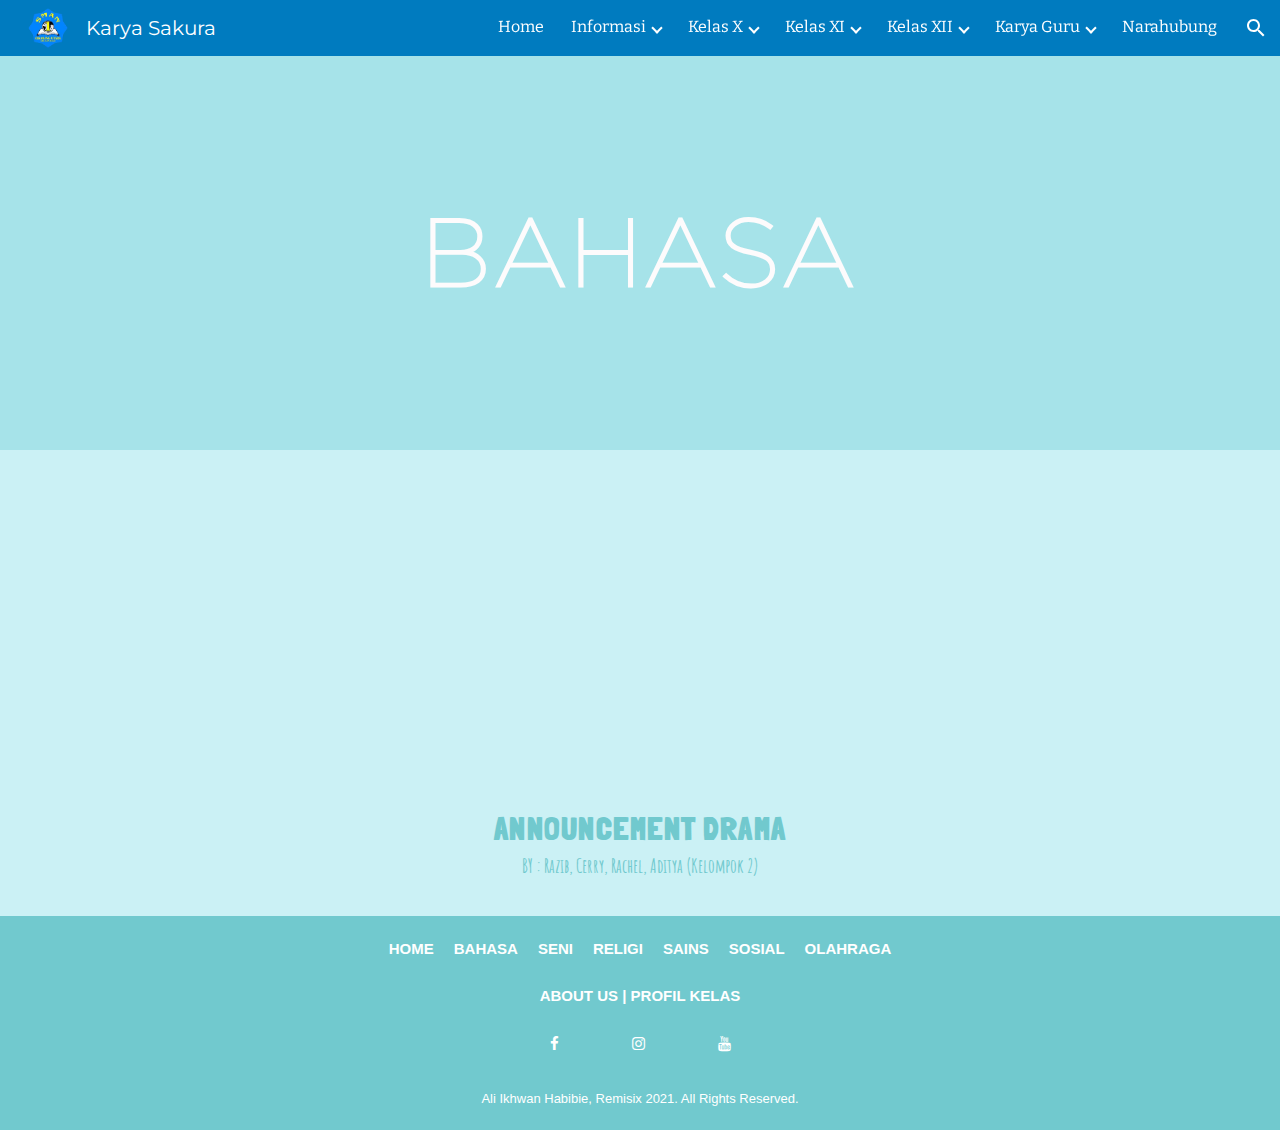
<file: page/bahasa.html>
<html>

<body>

    <head>
        <link rel="stylesheet" href="bahasastyle.css">
    </head>

    <header>
        <div class="navbar">
            <a class="karyasakura"><img src="Bahan/smansa.png" alt="smansa"><span>Karya Sakura</span></a>
            <ul class="ulnav">
                <li><a href="#">Home</a></li>
                <li class="dropdown">
                    <a href="#" class="dropbtn">Informasi<span class="arrowbtn"><i class="arrow-down"></span></i></a>
                    <div class="dropdown-content">
                        <a href="#">Rekap Data Karya</a>
                    </div>
                </li>
                <li class="dropdown">
                    <a href="#" class="dropbtn">Kelas X<span class="arrowbtn"><i class="arrow-down"></span></i></a>
                    <div class="dropdown-content">
                        <a href="#">X IPA 1</a>
                        <a href="#">X IPA 2</a>
                        <a href="#">X IPA 3</a>
                        <a href="#">X IPA 4</a>
                        <a href="#">X IPA 5</a>
                        <a href="../index.html">X IPA 6</a>
                        <a href="#">X IPS 1</a>
                        <a href="#">X IPS 2</a>
                        <a href="#">X IPS 3</a>
                        <a href="#">X IPS 4</a>
                        <a href="#">X IPS 5</a>
                        <a href="#">X IPS 6</a>
                    </div>
                </li>
                <li class="dropdown">
                    <a href="#" class="dropbtn">Kelas XI<span class="arrowbtn"><i class="arrow-down"></span></i></a>
                    <div class="dropdown-content">
                        <a href="#">XI IPA 1</a>
                        <a href="#">XI IPA 2</a>
                        <a href="#">XI IPA 3</a>
                        <a href="#">XI IPA 4</a>
                        <a href="#">XI IPA 5</a>
                        <a href="#">XI IPA 6</a>
                        <a href="#">XI IPS 1</a>
                        <a href="#">XI IPS 2</a>
                        <a href="#">XI IPS 3</a>
                        <a href="#">XI IPS 4</a>
                        <a href="#">XI IPS 5</a>
                        <a href="#">XI IPS 6</a>
                        <a href="#">XI IPS 7</a>
                    </div>
                </li>
                <li class="dropdown">
                    <a href="#" class="dropbtn">Kelas XII<span class="arrowbtn"><i class="arrow-down"></span></i></a>
                    <div class="dropdown-content">
                        <a href="#">XII IPA 1</a>
                        <a href="#">XII IPA 2</a>
                        <a href="#">XII IPA 3</a>
                        <a href="#">XII IPA 4</a>
                        <a href="#">XII IPA 5</a>
                        <a href="#">XII IPA 6</a>
                        <a href="#">XII IPA 7</a>
                        <a href="#">XII IPS 1</a>
                        <a href="#">XII IPS 2</a>
                        <a href="#">XII IPS 3</a>
                        <a href="#">XII IPS 4</a>
                        <a href="#">XII IPS 5</a>
                        <a href="#">XII IPS 6</a>
                    </div>
                </li>
                <li class="dropdown">
                    <a href="#" class="dropbtn">Karya Guru<span class="arrowbtn"><i class="arrow-down"></span></i></a>
                    <div class="dropdown-content">
                        <a href="#">Andriansyah</a>
                        <a href="#">Royhanun Athiyyah</a>
                        <a href="#">Fikri Haekal</a>
                        <a href="#">Budiman Tejaksumana</a>
                        <a href="#">Farid Pamungkas</a>
                        <a href="#">Soipah</a>
                        <a href="#">Acep Suryadi</a>
                        <a href="#">Haris Akbar</a>
                        <a href="#">Tri Suraningsih</a>
                        <a href="#">Dusria Afrindah</a>
                        <a href="#">Purna Dewi</a>
                        <a href="#">Agus Subhan</a>
                        <a href="#">Richi Arisman</a>
                        <a href="#">Esti Puspitasari</a>
                        <a href="#">Ganjar Sutendi</a>
                        <a href="#">Zulkarnain</a>
                    </div>
                </li>
                <li><a href="#">Narahubung</a></li>
                <li><a href="#"><span class="serbut"><svg class="search" viewBox="0 0 24 24" focusable="false">
                                <path
                                    d="M15.5 14h-.79l-.28-.27C15.41 12.59 16 11.11 16 9.5 16 5.91 13.09 3 9.5 3S3 5.91 3 9.5 5.91 16 9.5 16c1.61 0 3.09-.59 4.23-1.57l.27.28v.79l5 4.99L20.49 19l-4.99-5zm-6 0C7.01 14 5 11.99 5 9.5S7.01 5 9.5 5 14 7.01 14 9.5 11.99 14 9.5 14z">
                                </path>
                                <path d="M0 0h24v24H0z" fill="none"></path>
                            </svg></span></a></li>
            </ul>
        </div>
    </header>

    <!--Header-->
    <section>
        <div class="header">
            <h1>BAHASA</h1>
        </div>
    </section>
    <!--Section 1-->
    <section>
        <div class="s1">
            <div id="sb">
                <div class="karyaseni">
                    <iframe width="562" height="317" style="border: none;"
                        src="https://www.youtube.com/embed/XZmWDwhsUmo">
                    </iframe>
                    <div id="judul">
                        <h4>ANNOUNCEMENT DRAMA</h4>
                        <p><strong>BY : Razib, Cerry, Rachel, Aditya (Kelompok 2)</strong></p>
                    </div>
                </div>
            </div>
        </div>
    </section>
    <footer class="footer">
        <div class="footeratas">
            <a href="../index.html"><strong>HOME</strong></a>
            <a href="bahasa.html"><strong>BAHASA</strong></a>
            <a href="seni.html"><strong>SENI</strong></a>
            <a href="religi.html"><strong>RELIGI</strong></a>
            <a href="sains.html"><strong>SAINS</strong></a>
            <a href="sosial.html"><strong>SOSIAL</strong></a>
            <a href="olahraga.html"><strong>OLAHRAGA</strong></a>
        </div>
        <div class="footerbawah">
            <a href="profil.html"><strong>ABOUT US | PROFIL KELAS</strong></a>
        </div>
        <div class="footer-social-icons">
            <ul class="social-icons">
                <li><a href="https://www.facebook.com/" class="social-icon"> <i class="fa fa-facebook"></i></a></li>
                <li><a href="https://www.instagram.com/smansacikut/" class="social-icon"> <i
                            class="fa fa-instagram"></i></a></li>
                <li><a href="https://www.youtube.com/channel/UCg1UJFP6G11_kD9nsVfAFyg" class="social-icon"> <i
                            class="fa fa-youtube"></i></a></li>
            </ul>
        </div>
        <div class="credit">
            <p>Ali Ikhwan Habibie, Remisix 2021. All Rights Reserved.</p>
        </div>
    </footer>
</body>

</html>
</file>
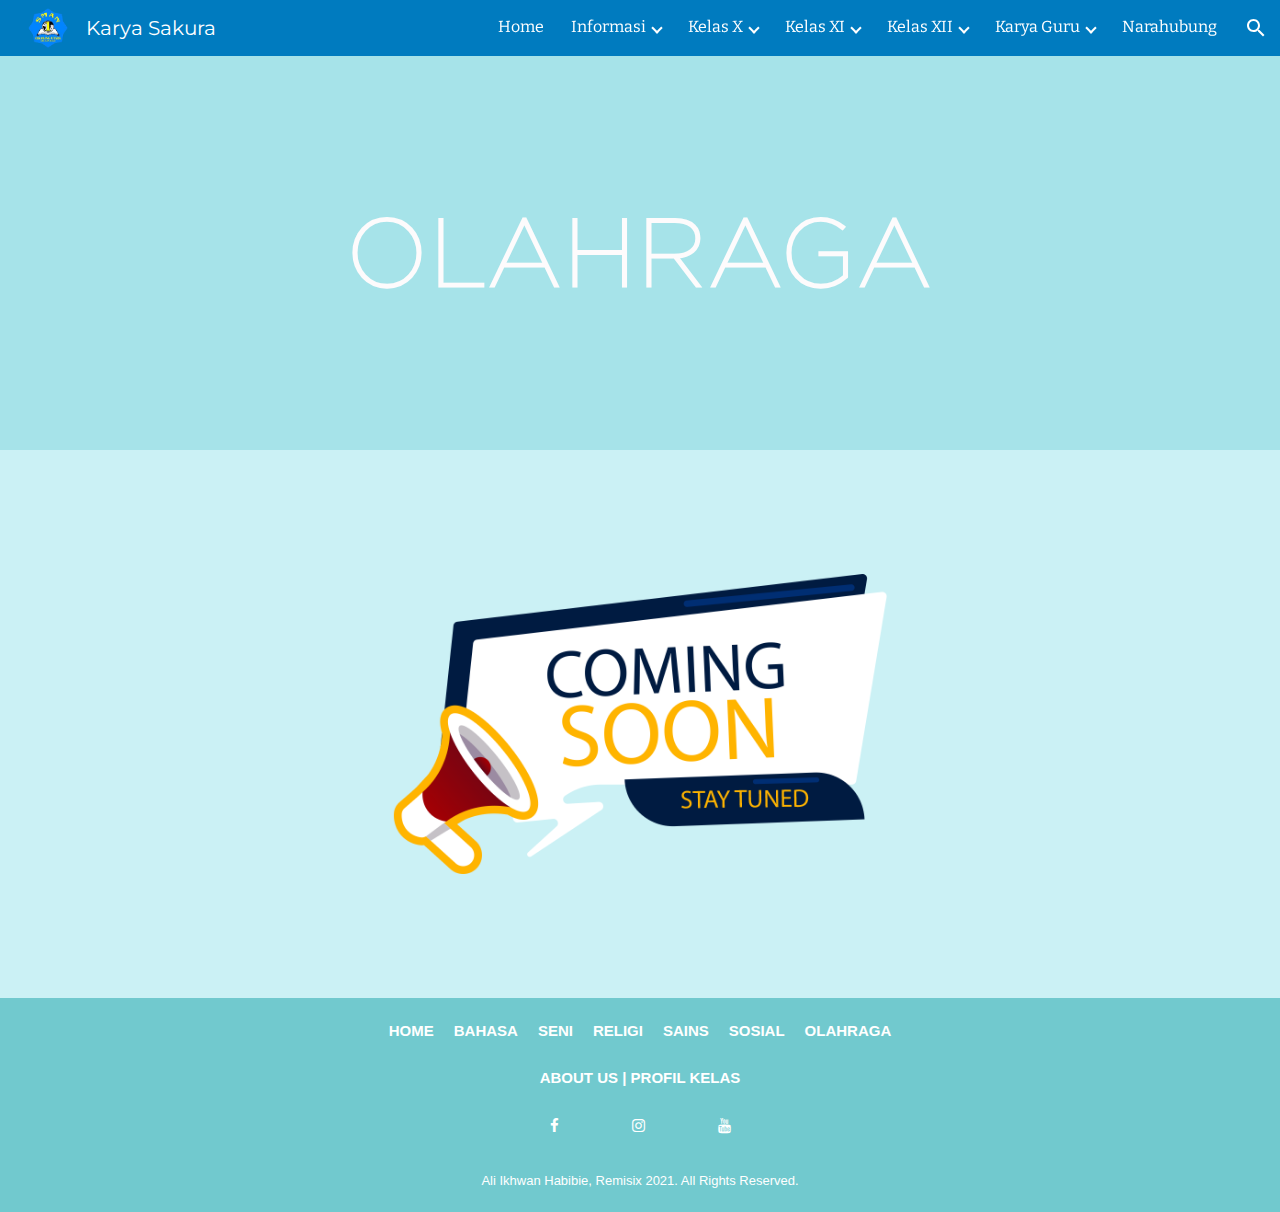
<file: page/olahraga.html>
<html>

<body>

    <head>
        <link rel="stylesheet" href="olahragastyle.css">
    </head>

    <header>
        <div class="navbar">
            <a class="karyasakura"><img src="Bahan/smansa.png" alt="smansa"><span>Karya Sakura</span></a>
            <ul class="ulnav">
                <li><a href="#">Home</a></li>
                <li class="dropdown">
                    <a href="#" class="dropbtn">Informasi<span class="arrowbtn"><i class="arrow-down"></span></i></a>
                    <div class="dropdown-content">
                        <a href="#">Rekap Data Karya</a>
                    </div>
                </li>
                <li class="dropdown">
                    <a href="#" class="dropbtn">Kelas X<span class="arrowbtn"><i class="arrow-down"></span></i></a>
                    <div class="dropdown-content">
                        <a href="#">X IPA 1</a>
                        <a href="#">X IPA 2</a>
                        <a href="#">X IPA 3</a>
                        <a href="#">X IPA 4</a>
                        <a href="#">X IPA 5</a>
                        <a href="../index.html">X IPA 6</a>
                        <a href="#">X IPS 1</a>
                        <a href="#">X IPS 2</a>
                        <a href="#">X IPS 3</a>
                        <a href="#">X IPS 4</a>
                        <a href="#">X IPS 5</a>
                        <a href="#">X IPS 6</a>
                    </div>
                </li>
                <li class="dropdown">
                    <a href="#" class="dropbtn">Kelas XI<span class="arrowbtn"><i class="arrow-down"></span></i></a>
                    <div class="dropdown-content">
                        <a href="#">XI IPA 1</a>
                        <a href="#">XI IPA 2</a>
                        <a href="#">XI IPA 3</a>
                        <a href="#">XI IPA 4</a>
                        <a href="#">XI IPA 5</a>
                        <a href="#">XI IPA 6</a>
                        <a href="#">XI IPS 1</a>
                        <a href="#">XI IPS 2</a>
                        <a href="#">XI IPS 3</a>
                        <a href="#">XI IPS 4</a>
                        <a href="#">XI IPS 5</a>
                        <a href="#">XI IPS 6</a>
                        <a href="#">XI IPS 7</a>
                    </div>
                </li>
                <li class="dropdown">
                    <a href="#" class="dropbtn">Kelas XII<span class="arrowbtn"><i class="arrow-down"></span></i></a>
                    <div class="dropdown-content">
                        <a href="#">XII IPA 1</a>
                        <a href="#">XII IPA 2</a>
                        <a href="#">XII IPA 3</a>
                        <a href="#">XII IPA 4</a>
                        <a href="#">XII IPA 5</a>
                        <a href="#">XII IPA 6</a>
                        <a href="#">XII IPA 7</a>
                        <a href="#">XII IPS 1</a>
                        <a href="#">XII IPS 2</a>
                        <a href="#">XII IPS 3</a>
                        <a href="#">XII IPS 4</a>
                        <a href="#">XII IPS 5</a>
                        <a href="#">XII IPS 6</a>
                    </div>
                </li>
                <li class="dropdown">
                    <a href="#" class="dropbtn">Karya Guru<span class="arrowbtn"><i class="arrow-down"></span></i></a>
                    <div class="dropdown-content">
                        <a href="#">Andriansyah</a>
                        <a href="#">Royhanun Athiyyah</a>
                        <a href="#">Fikri Haekal</a>
                        <a href="#">Budiman Tejaksumana</a>
                        <a href="#">Farid Pamungkas</a>
                        <a href="#">Soipah</a>
                        <a href="#">Acep Suryadi</a>
                        <a href="#">Haris Akbar</a>
                        <a href="#">Tri Suraningsih</a>
                        <a href="#">Dusria Afrindah</a>
                        <a href="#">Purna Dewi</a>
                        <a href="#">Agus Subhan</a>
                        <a href="#">Richi Arisman</a>
                        <a href="#">Esti Puspitasari</a>
                        <a href="#">Ganjar Sutendi</a>
                        <a href="#">Zulkarnain</a>
                    </div>
                </li>
                <li><a href="#">Narahubung</a></li>
                <li><a href="#"><span class="serbut"><svg class="search" viewBox="0 0 24 24" focusable="false">
                                <path
                                    d="M15.5 14h-.79l-.28-.27C15.41 12.59 16 11.11 16 9.5 16 5.91 13.09 3 9.5 3S3 5.91 3 9.5 5.91 16 9.5 16c1.61 0 3.09-.59 4.23-1.57l.27.28v.79l5 4.99L20.49 19l-4.99-5zm-6 0C7.01 14 5 11.99 5 9.5S7.01 5 9.5 5 14 7.01 14 9.5 11.99 14 9.5 14z">
                                </path>
                                <path d="M0 0h24v24H0z" fill="none"></path>
                            </svg></span></a></li>
            </ul>
        </div>
    </header>

    <!--Header-->
    <section>
        <div class="header">
            <h1>OLAHRAGA</h1>
        </div>
    </section>
    <!--Section 1-->
    <section>
        <div class="s1">
            <div class="comingsoon">
                <img class="comingsoon" src="Bahan/comingsoon.png">
            </div>
        </div>
    </section>
    <footer class="footer">
        <div class="footeratas">
            <a href="../index.html"><strong>HOME</strong></a>
            <a href="bahasa.html"><strong>BAHASA</strong></a>
            <a href="seni.html"><strong>SENI</strong></a>
            <a href="religi.html"><strong>RELIGI</strong></a>
            <a href="sains.html"><strong>SAINS</strong></a>
            <a href="sosial.html"><strong>SOSIAL</strong></a>
            <a href="olahraga.html"><strong>OLAHRAGA</strong></a>
        </div>
        <div class="footerbawah">
            <a href="profil.html"><strong>ABOUT US | PROFIL KELAS</strong></a>
        </div>
        <div class="footer-social-icons">
            <ul class="social-icons">
                <li><a href="https://www.facebook.com/" class="social-icon"> <i class="fa fa-facebook"></i></a></li>
                <li><a href="https://www.instagram.com/smansacikut/" class="social-icon"> <i
                            class="fa fa-instagram"></i></a></li>
                <li><a href="https://www.youtube.com/channel/UCg1UJFP6G11_kD9nsVfAFyg" class="social-icon"> <i
                            class="fa fa-youtube"></i></a></li>
            </ul>
        </div>
        <div class="credit">
            <p>Ali Ikhwan Habibie, Remisix 2021. All Rights Reserved.</p>
        </div>
    </footer>
</body>

</html>
</file>
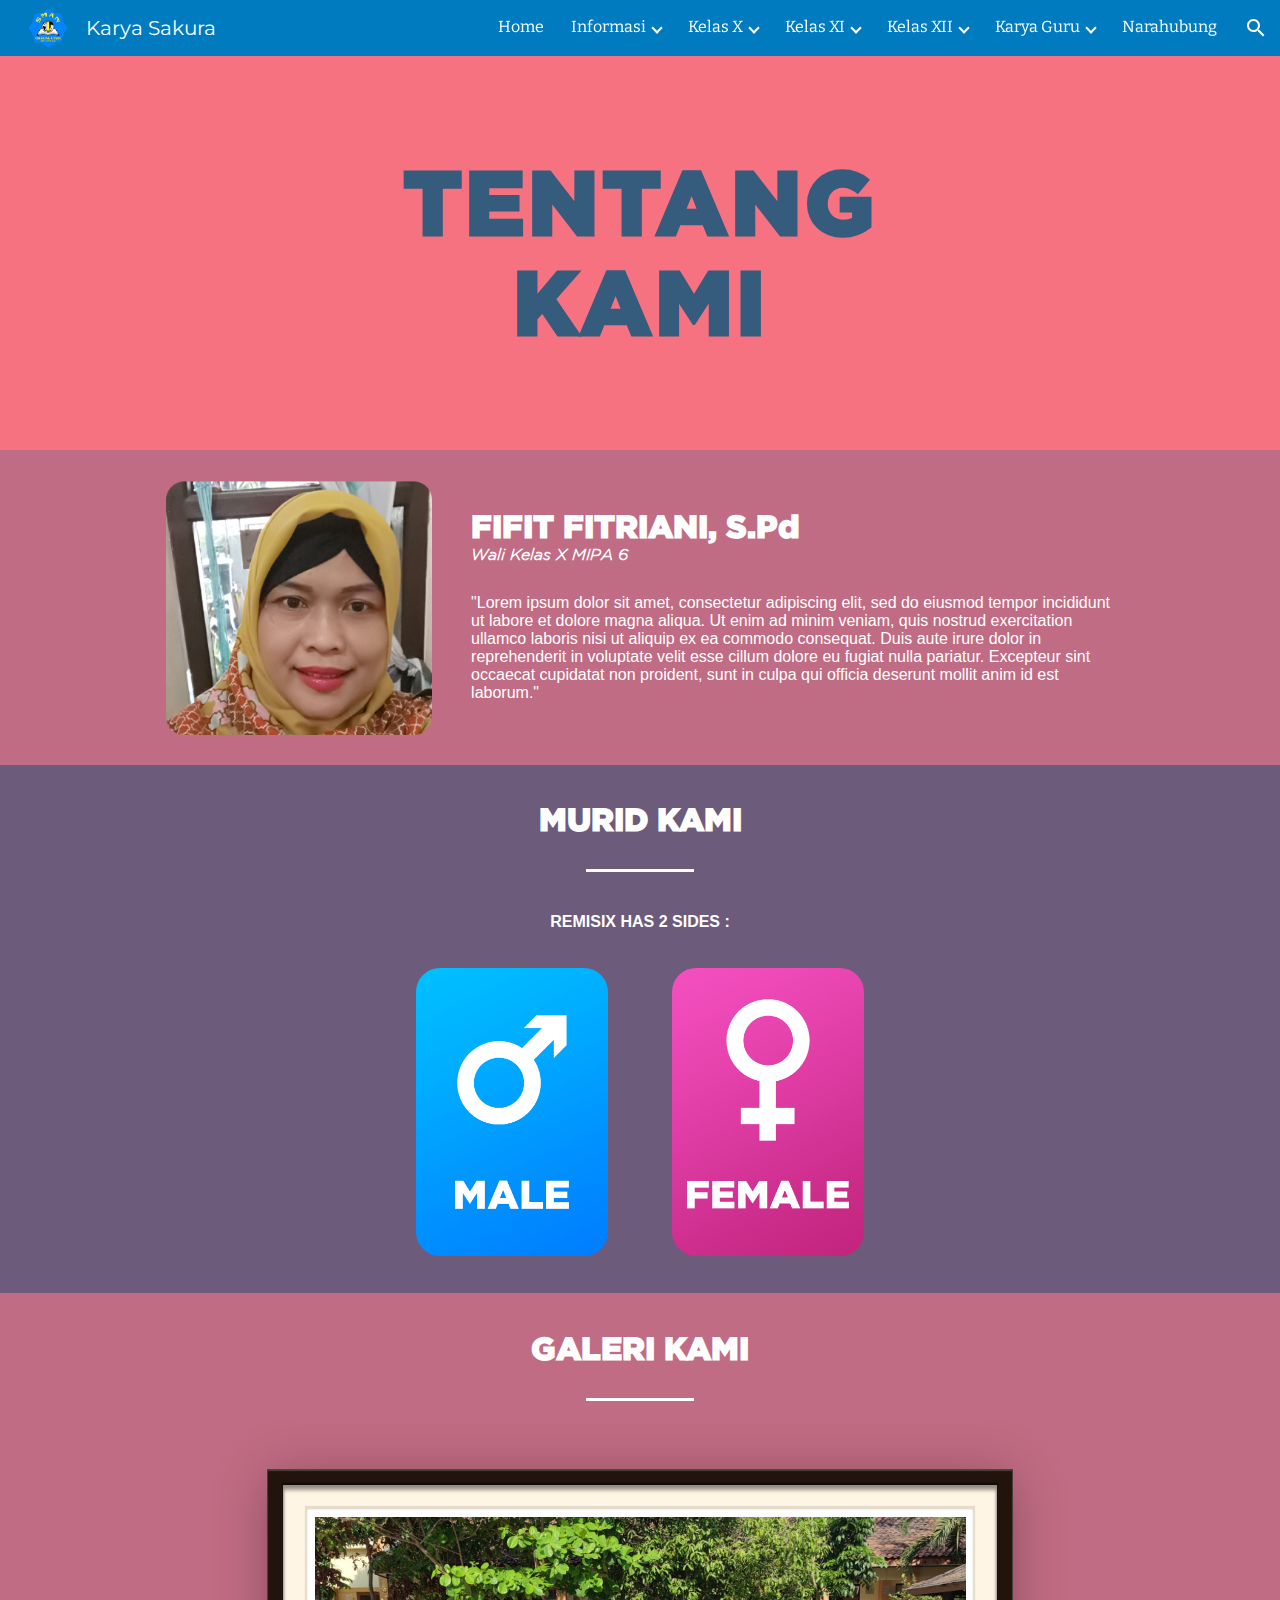
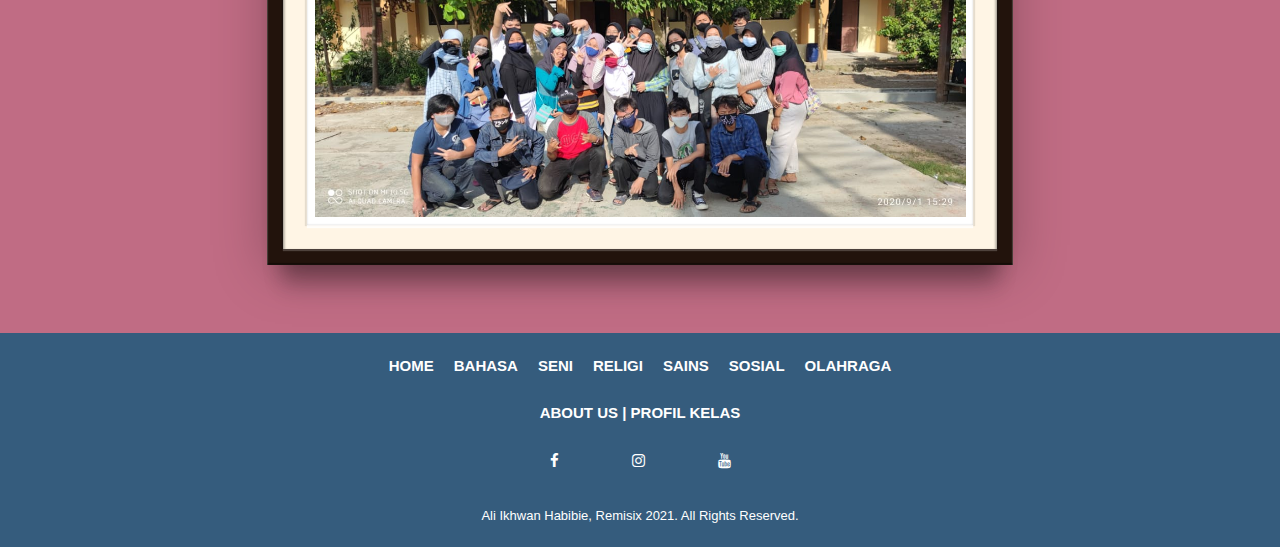
<file: page/profil.html>
<html>

<body>

    <head>
        <link rel="stylesheet" href="profilstyle.css">
    </head>

    <!-- Navigation Bar --->
    <header>
        <div class="navbar">
            <a class="karyasakura"><img src="Bahan/smansa.png" alt="smansa"><span>Karya Sakura</span></a>
            <ul class="ulnav">
                <li><a href="#">Home</a></li>
                <li class="dropdown">
                    <a href="#" class="dropbtn">Informasi<span class="arrowbtn"><i class="arrow-down"></span></i></a>
                    <div class="dropdown-content">
                        <a href="#">Rekap Data Karya</a>
                    </div>
                </li>
                <li class="dropdown">
                    <a href="#" class="dropbtn">Kelas X<span class="arrowbtn"><i class="arrow-down"></span></i></a>
                    <div class="dropdown-content">
                        <a href="#">X IPA 1</a>
                        <a href="#">X IPA 2</a>
                        <a href="#">X IPA 3</a>
                        <a href="#">X IPA 4</a>
                        <a href="#">X IPA 5</a>
                        <a href="../index.html">X IPA 6</a>
                        <a href="#">X IPS 1</a>
                        <a href="#">X IPS 2</a>
                        <a href="#">X IPS 3</a>
                        <a href="#">X IPS 4</a>
                        <a href="#">X IPS 5</a>
                        <a href="#">X IPS 6</a>
                    </div>
                </li>
                <li class="dropdown">
                    <a href="#" class="dropbtn">Kelas XI<span class="arrowbtn"><i class="arrow-down"></span></i></a>
                    <div class="dropdown-content">
                        <a href="#">XI IPA 1</a>
                        <a href="#">XI IPA 2</a>
                        <a href="#">XI IPA 3</a>
                        <a href="#">XI IPA 4</a>
                        <a href="#">XI IPA 5</a>
                        <a href="#">XI IPA 6</a>
                        <a href="#">XI IPS 1</a>
                        <a href="#">XI IPS 2</a>
                        <a href="#">XI IPS 3</a>
                        <a href="#">XI IPS 4</a>
                        <a href="#">XI IPS 5</a>
                        <a href="#">XI IPS 6</a>
                        <a href="#">XI IPS 7</a>
                    </div>
                </li>
                <li class="dropdown">
                    <a href="#" class="dropbtn">Kelas XII<span class="arrowbtn"><i class="arrow-down"></span></i></a>
                    <div class="dropdown-content">
                        <a href="#">XII IPA 1</a>
                        <a href="#">XII IPA 2</a>
                        <a href="#">XII IPA 3</a>
                        <a href="#">XII IPA 4</a>
                        <a href="#">XII IPA 5</a>
                        <a href="#">XII IPA 6</a>
                        <a href="#">XII IPA 7</a>
                        <a href="#">XII IPS 1</a>
                        <a href="#">XII IPS 2</a>
                        <a href="#">XII IPS 3</a>
                        <a href="#">XII IPS 4</a>
                        <a href="#">XII IPS 5</a>
                        <a href="#">XII IPS 6</a>
                    </div>
                </li>
                <li class="dropdown">
                    <a href="#" class="dropbtn">Karya Guru<span class="arrowbtn"><i class="arrow-down"></span></i></a>
                    <div class="dropdown-content">
                        <a href="#">Andriansyah</a>
                        <a href="#">Royhanun Athiyyah</a>
                        <a href="#">Fikri Haekal</a>
                        <a href="#">Budiman Tejaksumana</a>
                        <a href="#">Farid Pamungkas</a>
                        <a href="#">Soipah</a>
                        <a href="#">Acep Suryadi</a>
                        <a href="#">Haris Akbar</a>
                        <a href="#">Tri Suraningsih</a>
                        <a href="#">Dusria Afrindah</a>
                        <a href="#">Purna Dewi</a>
                        <a href="#">Agus Subhan</a>
                        <a href="#">Richi Arisman</a>
                        <a href="#">Esti Puspitasari</a>
                        <a href="#">Ganjar Sutendi</a>
                        <a href="#">Zulkarnain</a>
                    </div>
                </li>
                <li><a href="#">Narahubung</a></li>
                <li><a href="#"><span class="serbut"><svg class="search" viewBox="0 0 24 24" focusable="false">
                                <path
                                    d="M15.5 14h-.79l-.28-.27C15.41 12.59 16 11.11 16 9.5 16 5.91 13.09 3 9.5 3S3 5.91 3 9.5 5.91 16 9.5 16c1.61 0 3.09-.59 4.23-1.57l.27.28v.79l5 4.99L20.49 19l-4.99-5zm-6 0C7.01 14 5 11.99 5 9.5S7.01 5 9.5 5 14 7.01 14 9.5 11.99 14 9.5 14z">
                                </path>
                                <path d="M0 0h24v24H0z" fill="none"></path>
                            </svg></span></a></li>
            </ul>
        </div>
    </header>

    <!--Header-->
    <section>
        <div class="header">
            <h1>TENTANG<br>KAMI</h1>
        </div>
    </section>
    <!--Section 1-->
    <section>
        <div class="s1">
            <img class="bufifit" src="Bahan/bufifit.png" alt="bufifit">
            <div class="s1isi">
                <div class="s1head">
                    <h4>FIFIT FITRIANI, S.Pd</h4>
                    <h5>Wali Kelas X MIPA 6</h5>
                </div>
                <p>"Lorem ipsum dolor sit amet, consectetur adipiscing elit, sed do eiusmod tempor incididunt ut labore
                    et
                    dolore magna aliqua. Ut enim ad minim veniam, quis nostrud exercitation ullamco laboris nisi ut
                    aliquip
                    ex ea commodo consequat. Duis aute irure dolor in reprehenderit in voluptate velit esse cillum
                    dolore eu
                    fugiat nulla pariatur. Excepteur sint occaecat cupidatat non proident, sunt in culpa qui officia
                    deserunt mollit anim id est laborum."</p>
            </div>
    </section>
    <section class="s2">
        <h4>MURID KAMI<br><span
                style="text-decoration: underline; text-decoration-color: #ffffff; color: #6C5B7B;">............</span>
        </h4>
        <p><strong>REMISIX HAS 2 SIDES :</strong></p>
        <div class="cardpos">
            <div class="hero-section">
                <div class="card-grid">
                    <a class="card" onclick="myFunction()" href="javascript:void(0);">
                        <div class="card__background" style="background-image: url(Bahan/male.png)">
                        </div>
                    </a>
                    <a class="card" onclick="myFunction()" href="javascript:void(0);">
                        <div class="card__background" style="background-image: url(Bahan/female.png)">
                        </div>
                    </a>
                </div>
            </div>
        </div>
        <script>
            function myFunction() {
                alert("COMING SOON! Stay Tuned!");
            }
        </script>
        </div>
    </section>
    <section class="s3">
        <h4>GALERI KAMI<br><span
                style="text-decoration: underline; text-decoration-color: white; color: #C06C84;">............</span>
        </h4>
        <div class="slidepos">
            <div class="slider" id="main-slider">
                <!-- outermost container element -->
                <div class="slider-wrapper">
                    <!-- innermost wrapper element -->
                    <img src="Bahan/1.jpg" alt="First" class="slide"><!-- slides -->
                    <img src="Bahan/2.jpg" alt="Second" class="slide">
                    <img src="Bahan/3.jpg" alt="Third" class="slide">
                    <img src="Bahan/4.jpg" alt="Third" class="slide">
                    <img src="Bahan/5.jpg" alt="Third" class="slide">
                    <script>
                        (function () {

                            function Slideshow(element) {
                                this.el = document.querySelector(element);
                                this.init();
                            }

                            Slideshow.prototype = {
                                init: function () {
                                    this.wrapper = this.el.querySelector(".slider-wrapper");
                                    this.slides = this.el.querySelectorAll(".slide");
                                    this.previous = this.el.querySelector(".slider-previous");
                                    this.next = this.el.querySelector(".slider-next");
                                    this.index = 0;
                                    this.total = this.slides.length;
                                    this.timer = null;

                                    this.action();
                                    this.stopStart();
                                },
                                _slideTo: function (slide) {
                                    var currentSlide = this.slides[slide];
                                    currentSlide.style.opacity = 1;

                                    for (var i = 0; i < this.slides.length; i++) {
                                        var slide = this.slides[i];
                                        if (slide !== currentSlide) {
                                            slide.style.opacity = 0;
                                        }
                                    }
                                },
                                action: function () {
                                    var self = this;
                                    self.timer = setInterval(function () {
                                        self.index++;
                                        if (self.index == self.slides.length) {
                                            self.index = 0;
                                        }
                                        self._slideTo(self.index);

                                    }, 3000);
                                },
                                stopStart: function () {
                                    var self = this;
                                    self.el.addEventListener("mouseover", function () {
                                        clearInterval(self.timer);
                                        self.timer = null;

                                    }, false);
                                    self.el.addEventListener("mouseout", function () {
                                        self.action();

                                    }, false);
                                }


                            };

                            document.addEventListener("DOMContentLoaded", function () {

                                var slider = new Slideshow("#main-slider");

                            });


                        })();
                    </script>
                </div>
            </div>
        </div>
    </section>
    <footer class="footer">
        <div class="footeratas">
            <a href="../index.html"><strong>HOME</strong></a>
            <a href="bahasa.html"><strong>BAHASA</strong></a>
            <a href="seni.html"><strong>SENI</strong></a>
            <a href="religi.html"><strong>RELIGI</strong></a>
            <a href="sains.html"><strong>SAINS</strong></a>
            <a href="sosial.html"><strong>SOSIAL</strong></a>
            <a href="olahraga.html"><strong>OLAHRAGA</strong></a>
        </div>
        <div class="footerbawah">
            <a href="profil.html"><strong>ABOUT US | PROFIL KELAS</strong></a>
        </div>
        <div class="footer-social-icons">
            <ul class="social-icons">
                <li><a href="https://www.facebook.com/" class="social-icon"> <i class="fa fa-facebook"></i></a></li>
                <li><a href="https://www.instagram.com/smansacikut/" class="social-icon"> <i
                            class="fa fa-instagram"></i></a></li>
                <li><a href="https://www.youtube.com/channel/UCg1UJFP6G11_kD9nsVfAFyg" class="social-icon"> <i
                            class="fa fa-youtube"></i></a></li>
            </ul>
        </div>
        <div class="credit">
            <p>Ali Ikhwan Habibie, Remisix 2021. All Rights Reserved.</p>
        </div>
    </footer>
</body>

</html>
</file>
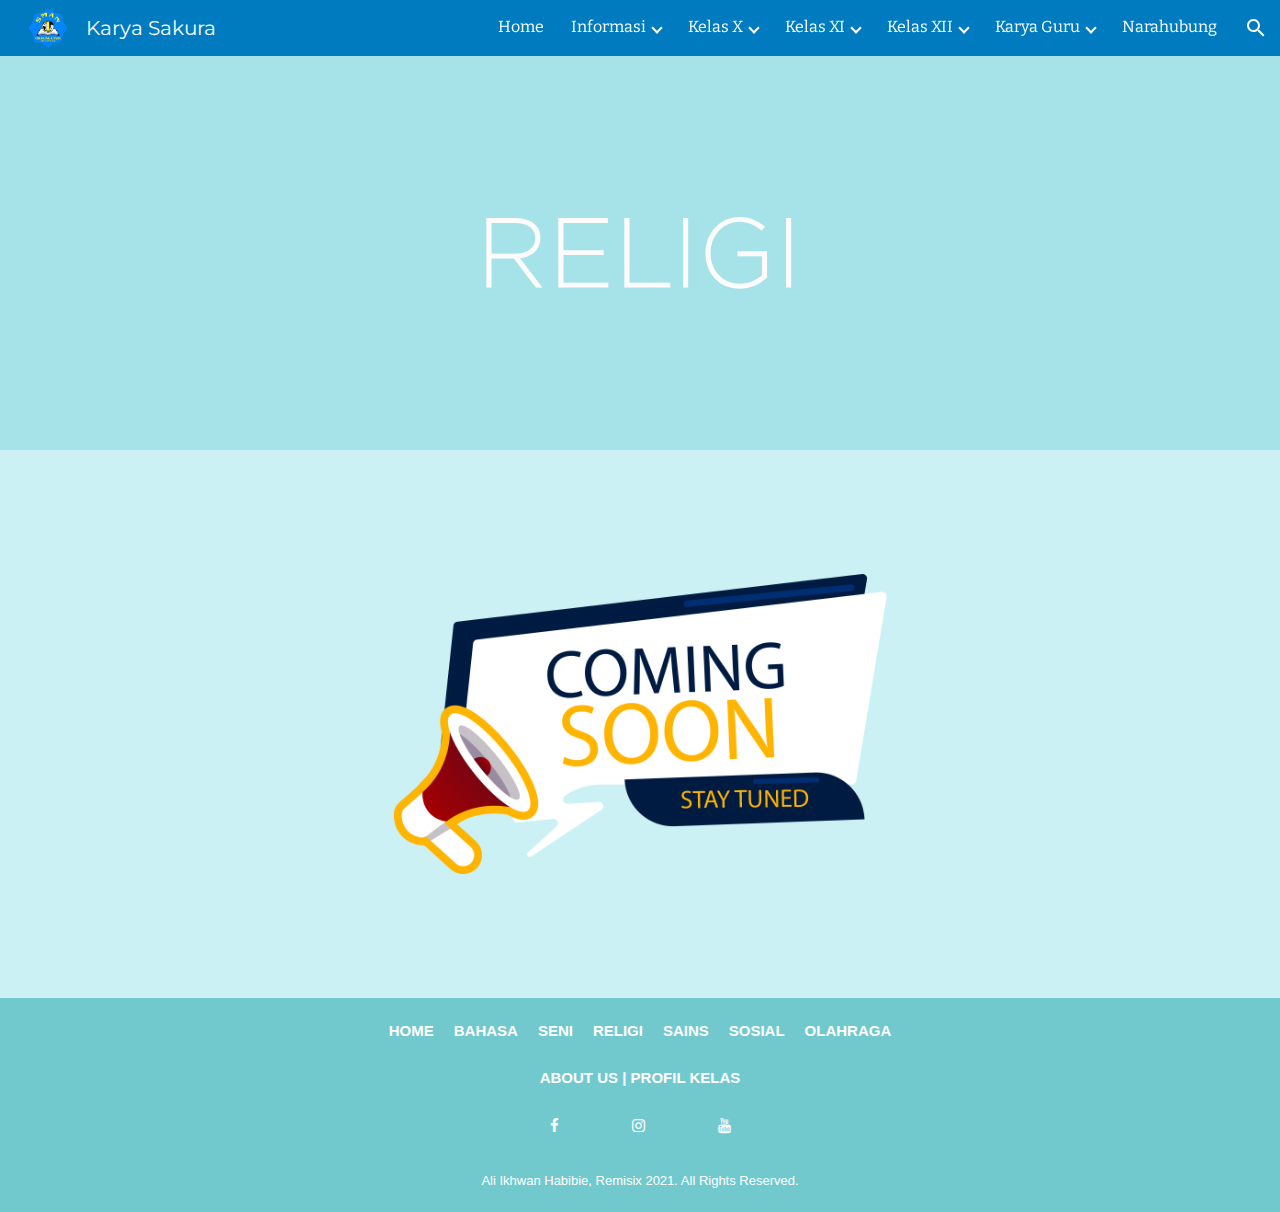
<file: page/religi.html>
<html>

<body>

    <head>
        <link rel="stylesheet" href="religistyle.css">
    </head>

    <header>
        <div class="navbar">
            <a class="karyasakura"><img src="Bahan/smansa.png" alt="smansa"><span>Karya Sakura</span></a>
            <ul class="ulnav">
                <li><a href="#">Home</a></li>
                <li class="dropdown">
                    <a href="#" class="dropbtn">Informasi<span class="arrowbtn"><i class="arrow-down"></span></i></a>
                    <div class="dropdown-content">
                        <a href="#">Rekap Data Karya</a>
                    </div>
                </li>
                <li class="dropdown">
                    <a href="#" class="dropbtn">Kelas X<span class="arrowbtn"><i class="arrow-down"></span></i></a>
                    <div class="dropdown-content">
                        <a href="#">X IPA 1</a>
                        <a href="#">X IPA 2</a>
                        <a href="#">X IPA 3</a>
                        <a href="#">X IPA 4</a>
                        <a href="#">X IPA 5</a>
                        <a href="../index.html">X IPA 6</a>
                        <a href="#">X IPS 1</a>
                        <a href="#">X IPS 2</a>
                        <a href="#">X IPS 3</a>
                        <a href="#">X IPS 4</a>
                        <a href="#">X IPS 5</a>
                        <a href="#">X IPS 6</a>
                    </div>
                </li>
                <li class="dropdown">
                    <a href="#" class="dropbtn">Kelas XI<span class="arrowbtn"><i class="arrow-down"></span></i></a>
                    <div class="dropdown-content">
                        <a href="#">XI IPA 1</a>
                        <a href="#">XI IPA 2</a>
                        <a href="#">XI IPA 3</a>
                        <a href="#">XI IPA 4</a>
                        <a href="#">XI IPA 5</a>
                        <a href="#">XI IPA 6</a>
                        <a href="#">XI IPS 1</a>
                        <a href="#">XI IPS 2</a>
                        <a href="#">XI IPS 3</a>
                        <a href="#">XI IPS 4</a>
                        <a href="#">XI IPS 5</a>
                        <a href="#">XI IPS 6</a>
                        <a href="#">XI IPS 7</a>
                    </div>
                </li>
                <li class="dropdown">
                    <a href="#" class="dropbtn">Kelas XII<span class="arrowbtn"><i class="arrow-down"></span></i></a>
                    <div class="dropdown-content">
                        <a href="#">XII IPA 1</a>
                        <a href="#">XII IPA 2</a>
                        <a href="#">XII IPA 3</a>
                        <a href="#">XII IPA 4</a>
                        <a href="#">XII IPA 5</a>
                        <a href="#">XII IPA 6</a>
                        <a href="#">XII IPA 7</a>
                        <a href="#">XII IPS 1</a>
                        <a href="#">XII IPS 2</a>
                        <a href="#">XII IPS 3</a>
                        <a href="#">XII IPS 4</a>
                        <a href="#">XII IPS 5</a>
                        <a href="#">XII IPS 6</a>
                    </div>
                </li>
                <li class="dropdown">
                    <a href="#" class="dropbtn">Karya Guru<span class="arrowbtn"><i class="arrow-down"></span></i></a>
                    <div class="dropdown-content">
                        <a href="#">Andriansyah</a>
                        <a href="#">Royhanun Athiyyah</a>
                        <a href="#">Fikri Haekal</a>
                        <a href="#">Budiman Tejaksumana</a>
                        <a href="#">Farid Pamungkas</a>
                        <a href="#">Soipah</a>
                        <a href="#">Acep Suryadi</a>
                        <a href="#">Haris Akbar</a>
                        <a href="#">Tri Suraningsih</a>
                        <a href="#">Dusria Afrindah</a>
                        <a href="#">Purna Dewi</a>
                        <a href="#">Agus Subhan</a>
                        <a href="#">Richi Arisman</a>
                        <a href="#">Esti Puspitasari</a>
                        <a href="#">Ganjar Sutendi</a>
                        <a href="#">Zulkarnain</a>
                    </div>
                </li>
                <li><a href="#">Narahubung</a></li>
                <li><a href="#"><span class="serbut"><svg class="search" viewBox="0 0 24 24" focusable="false">
                                <path
                                    d="M15.5 14h-.79l-.28-.27C15.41 12.59 16 11.11 16 9.5 16 5.91 13.09 3 9.5 3S3 5.91 3 9.5 5.91 16 9.5 16c1.61 0 3.09-.59 4.23-1.57l.27.28v.79l5 4.99L20.49 19l-4.99-5zm-6 0C7.01 14 5 11.99 5 9.5S7.01 5 9.5 5 14 7.01 14 9.5 11.99 14 9.5 14z">
                                </path>
                                <path d="M0 0h24v24H0z" fill="none"></path>
                            </svg></span></a></li>
            </ul>
        </div>
    </header>

    <!--Header-->
    <section>
        <div class="header">
            <h1>RELIGI</h1>
        </div>
    </section>
    <!--Section 1-->
    <section>
        <div class="s1">
            <div class="comingsoon">
                <img class="comingsoon" src="Bahan/comingsoon.png">
            </div>
        </div>
    </section>
    <footer class="footer">
        <div class="footeratas">
            <a href="../index.html"><strong>HOME</strong></a>
            <a href="bahasa.html"><strong>BAHASA</strong></a>
            <a href="seni.html"><strong>SENI</strong></a>
            <a href="religi.html"><strong>RELIGI</strong></a>
            <a href="sains.html"><strong>SAINS</strong></a>
            <a href="sosial.html"><strong>SOSIAL</strong></a>
            <a href="olahraga.html"><strong>OLAHRAGA</strong></a>
        </div>
        <div class="footerbawah">
            <a href="profil.html"><strong>ABOUT US | PROFIL KELAS</strong></a>
        </div>
        <div class="footer-social-icons">
            <ul class="social-icons">
                <li><a href="https://www.facebook.com/" class="social-icon"> <i class="fa fa-facebook"></i></a></li>
                <li><a href="https://www.instagram.com/smansacikut/" class="social-icon"> <i
                            class="fa fa-instagram"></i></a></li>
                <li><a href="https://www.youtube.com/channel/UCg1UJFP6G11_kD9nsVfAFyg" class="social-icon"> <i
                            class="fa fa-youtube"></i></a></li>
            </ul>
        </div>
        <div class="credit">
            <p>Ali Ikhwan Habibie, Remisix 2021. All Rights Reserved.</p>
        </div>
    </footer>
</body>

</html>
</file>
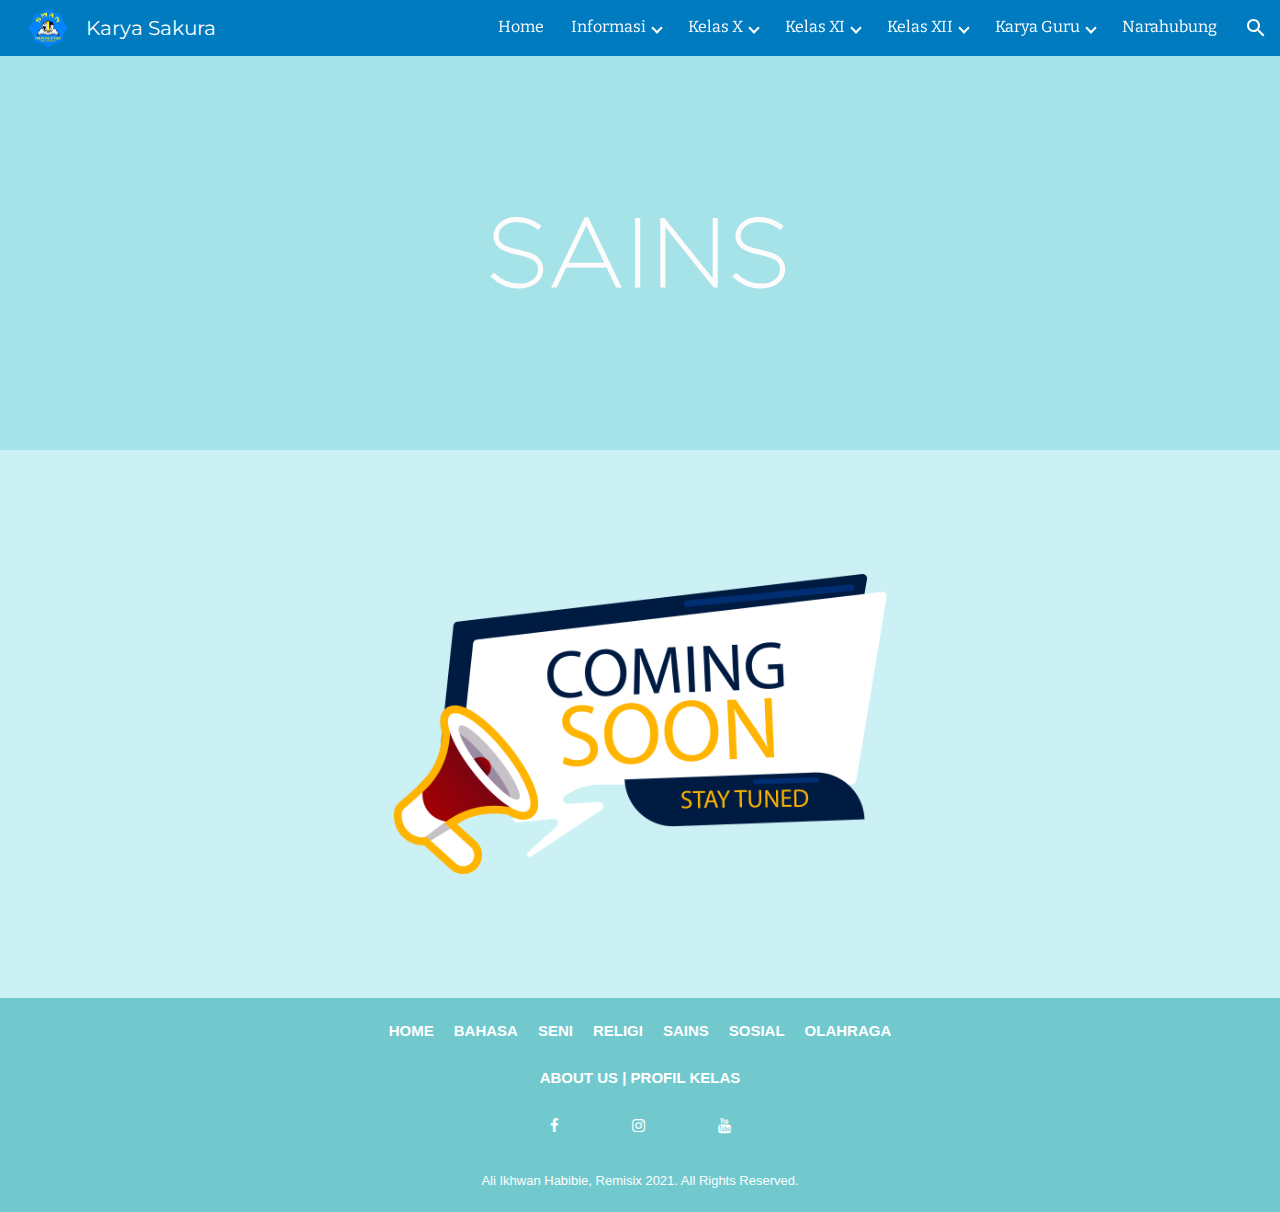
<file: page/sains.html>
<html>

<body>

    <head>
        <link rel="stylesheet" href="sainsstyle.css">
    </head>

    <header>
        <div class="navbar">
            <a class="karyasakura"><img src="Bahan/smansa.png" alt="smansa"><span>Karya Sakura</span></a>
            <ul class="ulnav">
                <li><a href="#">Home</a></li>
                <li class="dropdown">
                    <a href="#" class="dropbtn">Informasi<span class="arrowbtn"><i class="arrow-down"></span></i></a>
                    <div class="dropdown-content">
                        <a href="#">Rekap Data Karya</a>
                    </div>
                </li>
                <li class="dropdown">
                    <a href="#" class="dropbtn">Kelas X<span class="arrowbtn"><i class="arrow-down"></span></i></a>
                    <div class="dropdown-content">
                        <a href="#">X IPA 1</a>
                        <a href="#">X IPA 2</a>
                        <a href="#">X IPA 3</a>
                        <a href="#">X IPA 4</a>
                        <a href="#">X IPA 5</a>
                        <a href="../index.html">X IPA 6</a>
                        <a href="#">X IPS 1</a>
                        <a href="#">X IPS 2</a>
                        <a href="#">X IPS 3</a>
                        <a href="#">X IPS 4</a>
                        <a href="#">X IPS 5</a>
                        <a href="#">X IPS 6</a>
                    </div>
                </li>
                <li class="dropdown">
                    <a href="#" class="dropbtn">Kelas XI<span class="arrowbtn"><i class="arrow-down"></span></i></a>
                    <div class="dropdown-content">
                        <a href="#">XI IPA 1</a>
                        <a href="#">XI IPA 2</a>
                        <a href="#">XI IPA 3</a>
                        <a href="#">XI IPA 4</a>
                        <a href="#">XI IPA 5</a>
                        <a href="#">XI IPA 6</a>
                        <a href="#">XI IPS 1</a>
                        <a href="#">XI IPS 2</a>
                        <a href="#">XI IPS 3</a>
                        <a href="#">XI IPS 4</a>
                        <a href="#">XI IPS 5</a>
                        <a href="#">XI IPS 6</a>
                        <a href="#">XI IPS 7</a>
                    </div>
                </li>
                <li class="dropdown">
                    <a href="#" class="dropbtn">Kelas XII<span class="arrowbtn"><i class="arrow-down"></span></i></a>
                    <div class="dropdown-content">
                        <a href="#">XII IPA 1</a>
                        <a href="#">XII IPA 2</a>
                        <a href="#">XII IPA 3</a>
                        <a href="#">XII IPA 4</a>
                        <a href="#">XII IPA 5</a>
                        <a href="#">XII IPA 6</a>
                        <a href="#">XII IPA 7</a>
                        <a href="#">XII IPS 1</a>
                        <a href="#">XII IPS 2</a>
                        <a href="#">XII IPS 3</a>
                        <a href="#">XII IPS 4</a>
                        <a href="#">XII IPS 5</a>
                        <a href="#">XII IPS 6</a>
                    </div>
                </li>
                <li class="dropdown">
                    <a href="#" class="dropbtn">Karya Guru<span class="arrowbtn"><i class="arrow-down"></span></i></a>
                    <div class="dropdown-content">
                        <a href="#">Andriansyah</a>
                        <a href="#">Royhanun Athiyyah</a>
                        <a href="#">Fikri Haekal</a>
                        <a href="#">Budiman Tejaksumana</a>
                        <a href="#">Farid Pamungkas</a>
                        <a href="#">Soipah</a>
                        <a href="#">Acep Suryadi</a>
                        <a href="#">Haris Akbar</a>
                        <a href="#">Tri Suraningsih</a>
                        <a href="#">Dusria Afrindah</a>
                        <a href="#">Purna Dewi</a>
                        <a href="#">Agus Subhan</a>
                        <a href="#">Richi Arisman</a>
                        <a href="#">Esti Puspitasari</a>
                        <a href="#">Ganjar Sutendi</a>
                        <a href="#">Zulkarnain</a>
                    </div>
                </li>
                <li><a href="#">Narahubung</a></li>
                <li><a href="#"><span class="serbut"><svg class="search" viewBox="0 0 24 24" focusable="false">
                                <path
                                    d="M15.5 14h-.79l-.28-.27C15.41 12.59 16 11.11 16 9.5 16 5.91 13.09 3 9.5 3S3 5.91 3 9.5 5.91 16 9.5 16c1.61 0 3.09-.59 4.23-1.57l.27.28v.79l5 4.99L20.49 19l-4.99-5zm-6 0C7.01 14 5 11.99 5 9.5S7.01 5 9.5 5 14 7.01 14 9.5 11.99 14 9.5 14z">
                                </path>
                                <path d="M0 0h24v24H0z" fill="none"></path>
                            </svg></span></a></li>
            </ul>
        </div>
    </header>

    <!--Header-->
    <section>
        <div class="header">
            <h1>SAINS</h1>
        </div>
    </section>
    <!--Section 1-->
    <section>
        <div class="s1">
            <div class="comingsoon">
                <img class="comingsoon" src="Bahan/comingsoon.png">
            </div>
        </div>
    </section>
    <footer class="footer">
        <div class="footeratas">
            <a href="../index.html"><strong>HOME</strong></a>
            <a href="bahasa.html"><strong>BAHASA</strong></a>
            <a href="seni.html"><strong>SENI</strong></a>
            <a href="religi.html"><strong>RELIGI</strong></a>
            <a href="sains.html"><strong>SAINS</strong></a>
            <a href="sosial.html"><strong>SOSIAL</strong></a>
            <a href="olahraga.html"><strong>OLAHRAGA</strong></a>
        </div>
        <div class="footerbawah">
            <a href="profil.html"><strong>ABOUT US | PROFIL KELAS</strong></a>
        </div>
        <div class="footer-social-icons">
            <ul class="social-icons">
                <li><a href="https://www.facebook.com/" class="social-icon"> <i class="fa fa-facebook"></i></a></li>
                <li><a href="https://www.instagram.com/smansacikut/" class="social-icon"> <i
                            class="fa fa-instagram"></i></a></li>
                <li><a href="https://www.youtube.com/channel/UCg1UJFP6G11_kD9nsVfAFyg" class="social-icon"> <i
                            class="fa fa-youtube"></i></a></li>
            </ul>
        </div>
        <div class="credit">
            <p>Ali Ikhwan Habibie, Remisix 2021. All Rights Reserved.</p>
        </div>
    </footer>
</body>

</html>
</file>
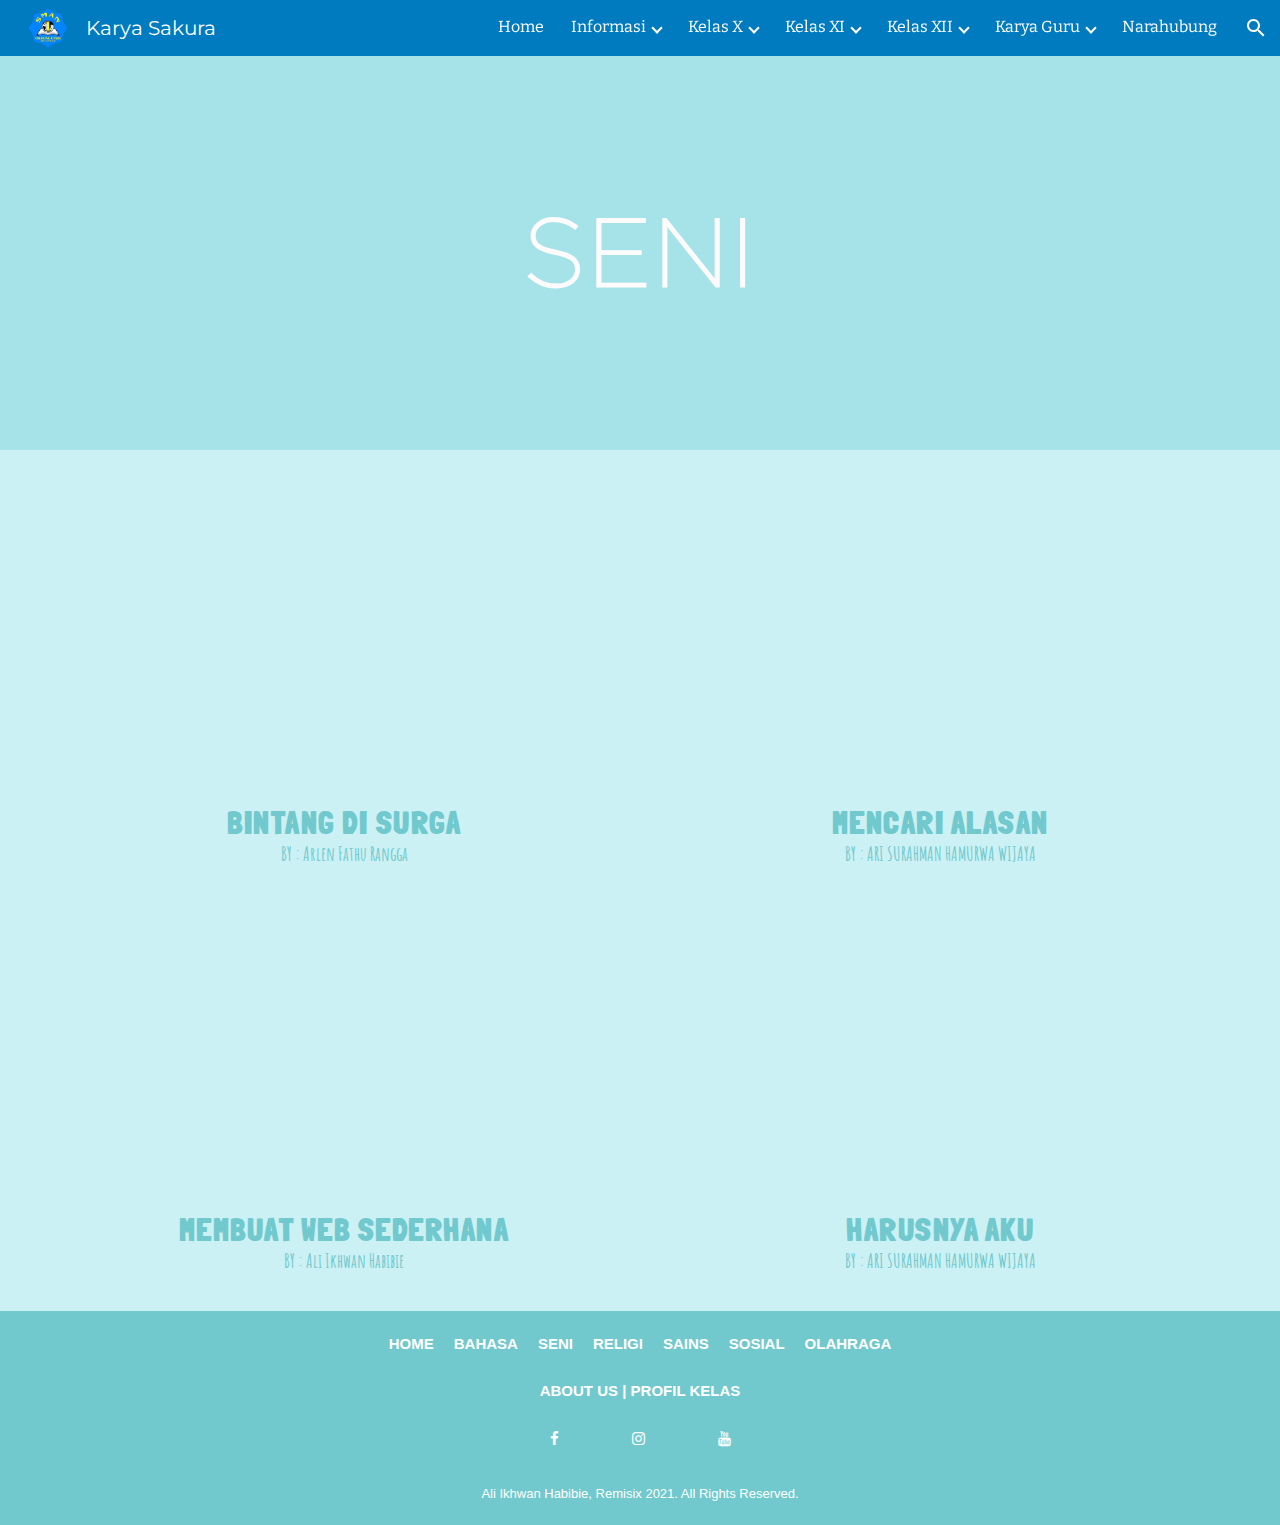
<file: page/seni.html>
<html>

<body>

    <head>
        <link rel="stylesheet" href="senistyle.css">
    </head>

    <header>
        <div class="navbar">
            <a class="karyasakura"><img src="Bahan/smansa.png" alt="smansa"><span>Karya Sakura</span></a>
            <ul class="ulnav">
                <li><a href="#">Home</a></li>
                <li class="dropdown">
                    <a href="#" class="dropbtn">Informasi<span class="arrowbtn"><i class="arrow-down"></span></i></a>
                    <div class="dropdown-content">
                        <a href="#">Rekap Data Karya</a>
                    </div>
                </li>
                <li class="dropdown">
                    <a href="#" class="dropbtn">Kelas X<span class="arrowbtn"><i class="arrow-down"></span></i></a>
                    <div class="dropdown-content">
                        <a href="#">X IPA 1</a>
                        <a href="#">X IPA 2</a>
                        <a href="#">X IPA 3</a>
                        <a href="#">X IPA 4</a>
                        <a href="#">X IPA 5</a>
                        <a href="../index.html">X IPA 6</a>
                        <a href="#">X IPS 1</a>
                        <a href="#">X IPS 2</a>
                        <a href="#">X IPS 3</a>
                        <a href="#">X IPS 4</a>
                        <a href="#">X IPS 5</a>
                        <a href="#">X IPS 6</a>
                    </div>
                </li>
                <li class="dropdown">
                    <a href="#" class="dropbtn">Kelas XI<span class="arrowbtn"><i class="arrow-down"></span></i></a>
                    <div class="dropdown-content">
                        <a href="#">XI IPA 1</a>
                        <a href="#">XI IPA 2</a>
                        <a href="#">XI IPA 3</a>
                        <a href="#">XI IPA 4</a>
                        <a href="#">XI IPA 5</a>
                        <a href="#">XI IPA 6</a>
                        <a href="#">XI IPS 1</a>
                        <a href="#">XI IPS 2</a>
                        <a href="#">XI IPS 3</a>
                        <a href="#">XI IPS 4</a>
                        <a href="#">XI IPS 5</a>
                        <a href="#">XI IPS 6</a>
                        <a href="#">XI IPS 7</a>
                    </div>
                </li>
                <li class="dropdown">
                    <a href="#" class="dropbtn">Kelas XII<span class="arrowbtn"><i class="arrow-down"></span></i></a>
                    <div class="dropdown-content">
                        <a href="#">XII IPA 1</a>
                        <a href="#">XII IPA 2</a>
                        <a href="#">XII IPA 3</a>
                        <a href="#">XII IPA 4</a>
                        <a href="#">XII IPA 5</a>
                        <a href="#">XII IPA 6</a>
                        <a href="#">XII IPA 7</a>
                        <a href="#">XII IPS 1</a>
                        <a href="#">XII IPS 2</a>
                        <a href="#">XII IPS 3</a>
                        <a href="#">XII IPS 4</a>
                        <a href="#">XII IPS 5</a>
                        <a href="#">XII IPS 6</a>
                    </div>
                </li>
                <li class="dropdown">
                    <a href="#" class="dropbtn">Karya Guru<span class="arrowbtn"><i class="arrow-down"></span></i></a>
                    <div class="dropdown-content">
                        <a href="#">Andriansyah</a>
                        <a href="#">Royhanun Athiyyah</a>
                        <a href="#">Fikri Haekal</a>
                        <a href="#">Budiman Tejaksumana</a>
                        <a href="#">Farid Pamungkas</a>
                        <a href="#">Soipah</a>
                        <a href="#">Acep Suryadi</a>
                        <a href="#">Haris Akbar</a>
                        <a href="#">Tri Suraningsih</a>
                        <a href="#">Dusria Afrindah</a>
                        <a href="#">Purna Dewi</a>
                        <a href="#">Agus Subhan</a>
                        <a href="#">Richi Arisman</a>
                        <a href="#">Esti Puspitasari</a>
                        <a href="#">Ganjar Sutendi</a>
                        <a href="#">Zulkarnain</a>
                    </div>
                </li>
                <li><a href="#">Narahubung</a></li>
                <li><a href="#"><span class="serbut"><svg class="search" viewBox="0 0 24 24" focusable="false">
                                <path
                                    d="M15.5 14h-.79l-.28-.27C15.41 12.59 16 11.11 16 9.5 16 5.91 13.09 3 9.5 3S3 5.91 3 9.5 5.91 16 9.5 16c1.61 0 3.09-.59 4.23-1.57l.27.28v.79l5 4.99L20.49 19l-4.99-5zm-6 0C7.01 14 5 11.99 5 9.5S7.01 5 9.5 5 14 7.01 14 9.5 11.99 14 9.5 14z">
                                </path>
                                <path d="M0 0h24v24H0z" fill="none"></path>
                            </svg></span></a></li>
            </ul>
        </div>
    </header>

    <!--Header-->
    <section>
        <div class="header">
            <h1>SENI</h1>
        </div>
    </section>
    <!--Section 1-->
    <section>
        <div class="s1">
            <div id="video">
                <div id="ssb">
                    <div id="sb">
                        <div class="karyaseni">
                            <div class="karyavideo">
                                <iframe width="560" height="315" style="border: none;"
                                    src="http://www.youtube.com/embed/8XnHpw5QHLA"></iframe>
                            </div>
                            <div id="judul">
                                <h4>BINTANG DI SURGA</h4>
                                <p><strong>BY : Arlen Fathu Rangga</strong></p>
                            </div>
                        </div>
                        <div class="karyaseni">
                            <div class="karyavideo">
                                <iframe width="560" height="315" style="border: none;"
                                    src="https://www.youtube.com/embed/io79bUoFiUY"></iframe>
                            </div>
                            <div id="judul">
                                <h4>MEMBUAT WEB SEDERHANA</h4>
                                <p><strong>BY : Ali Ikhwan Habibie</strong></p>
                            </div>
                        </div>
                    </div>
                </div>
                <div id="ssb">
                    <div id="sb">
                        <div class="karyaseni">
                            <div class="karyavideo">
                                <iframe width="560" height="315" style="border: none;"
                                    src="https://www.youtube.com/embed/2bFS8oUPJiA">
                                </iframe>
                            </div>
                            <div id="judul">
                                <h4>MENCARI ALASAN</h4>
                                <p><strong>BY : ARI SURAHMAN HAMURWA WIJAYA</strong></p>
                            </div>
                        </div>
                        <div class="karyaseni">
                            <div class="karyavideo">
                                <iframe width="560" height="315" style="border: none;"
                                    src="https://drive.google.com/file/d/1uoRPrzsyMUdFcOEr7AXo7wnyuqP_oMTH/preview">
                                </iframe>
                            </div>
                            <div id="judul">
                                <h4>HARUSNYA AKU</h4>
                                <p><strong>BY : ARI SURAHMAN HAMURWA WIJAYA</strong></p>
                            </div>
                        </div>
                    </div>
                </div>
            </div>
        </div>
    </section>
    <footer class="footer">
        <div class="footeratas">
            <a href="../index.html"><strong>HOME</strong></a>
            <a href="bahasa.html"><strong>BAHASA</strong></a>
            <a href="seni.html"><strong>SENI</strong></a>
            <a href="religi.html"><strong>RELIGI</strong></a>
            <a href="sains.html"><strong>SAINS</strong></a>
            <a href="sosial.html"><strong>SOSIAL</strong></a>
            <a href="olahraga.html"><strong>OLAHRAGA</strong></a>
        </div>
        <div class="footerbawah">
            <a href="profil.html"><strong>ABOUT US | PROFIL KELAS</strong></a>
        </div>
        <div class="footer-social-icons">
            <ul class="social-icons">
                <li><a href="https://www.facebook.com/" class="social-icon"> <i class="fa fa-facebook"></i></a></li>
                <li><a href="https://www.instagram.com/smansacikut/" class="social-icon"> <i
                            class="fa fa-instagram"></i></a></li>
                <li><a href="https://www.youtube.com/channel/UCg1UJFP6G11_kD9nsVfAFyg" class="social-icon"> <i
                            class="fa fa-youtube"></i></a></li>
            </ul>
        </div>
        <div class="credit">
            <p>Ali Ikhwan Habibie, Remisix 2021. All Rights Reserved.</p>
        </div>
    </footer>
</body>

</html>
</file>
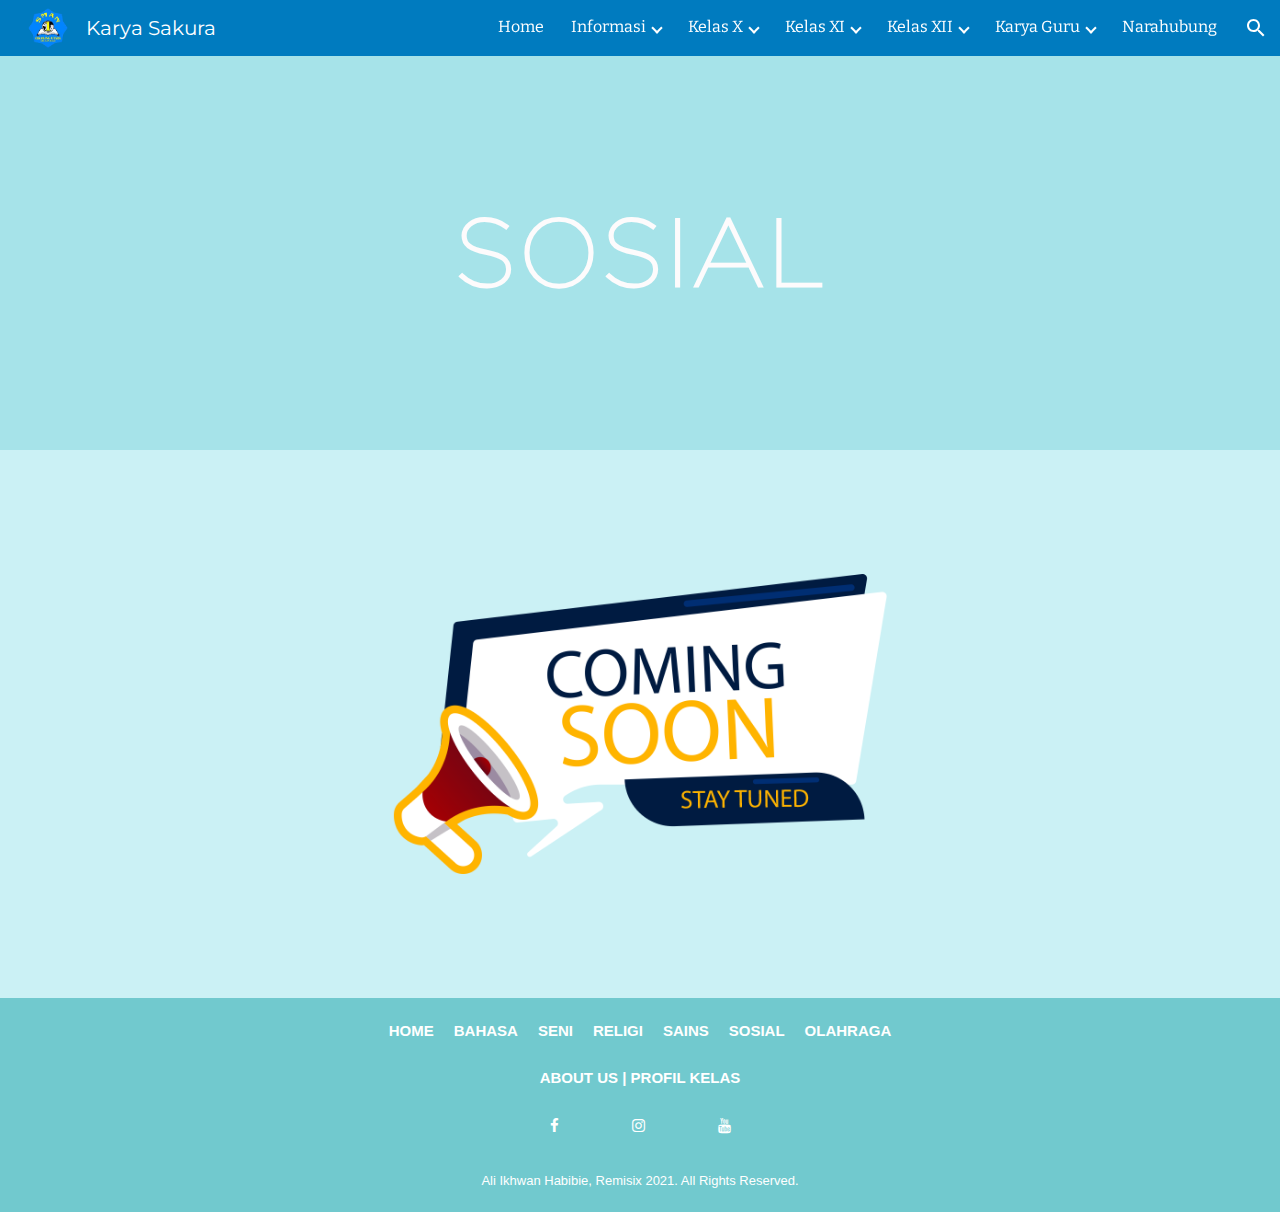
<file: page/sosial.html>
<html>

<body>

    <head>
        <link rel="stylesheet" href="sosialstyle.css">
    </head>

    <header>
        <div class="navbar">
            <a class="karyasakura"><img src="Bahan/smansa.png" alt="smansa"><span>Karya Sakura</span></a>
            <ul class="ulnav">
                <li><a href="#">Home</a></li>
                <li class="dropdown">
                    <a href="#" class="dropbtn">Informasi<span class="arrowbtn"><i class="arrow-down"></span></i></a>
                    <div class="dropdown-content">
                        <a href="#">Rekap Data Karya</a>
                    </div>
                </li>
                <li class="dropdown">
                    <a href="#" class="dropbtn">Kelas X<span class="arrowbtn"><i class="arrow-down"></span></i></a>
                    <div class="dropdown-content">
                        <a href="#">X IPA 1</a>
                        <a href="#">X IPA 2</a>
                        <a href="#">X IPA 3</a>
                        <a href="#">X IPA 4</a>
                        <a href="#">X IPA 5</a>
                        <a href="../index.html">X IPA 6</a>
                        <a href="#">X IPS 1</a>
                        <a href="#">X IPS 2</a>
                        <a href="#">X IPS 3</a>
                        <a href="#">X IPS 4</a>
                        <a href="#">X IPS 5</a>
                        <a href="#">X IPS 6</a>
                    </div>
                </li>
                <li class="dropdown">
                    <a href="#" class="dropbtn">Kelas XI<span class="arrowbtn"><i class="arrow-down"></span></i></a>
                    <div class="dropdown-content">
                        <a href="#">XI IPA 1</a>
                        <a href="#">XI IPA 2</a>
                        <a href="#">XI IPA 3</a>
                        <a href="#">XI IPA 4</a>
                        <a href="#">XI IPA 5</a>
                        <a href="#">XI IPA 6</a>
                        <a href="#">XI IPS 1</a>
                        <a href="#">XI IPS 2</a>
                        <a href="#">XI IPS 3</a>
                        <a href="#">XI IPS 4</a>
                        <a href="#">XI IPS 5</a>
                        <a href="#">XI IPS 6</a>
                        <a href="#">XI IPS 7</a>
                    </div>
                </li>
                <li class="dropdown">
                    <a href="#" class="dropbtn">Kelas XII<span class="arrowbtn"><i class="arrow-down"></span></i></a>
                    <div class="dropdown-content">
                        <a href="#">XII IPA 1</a>
                        <a href="#">XII IPA 2</a>
                        <a href="#">XII IPA 3</a>
                        <a href="#">XII IPA 4</a>
                        <a href="#">XII IPA 5</a>
                        <a href="#">XII IPA 6</a>
                        <a href="#">XII IPA 7</a>
                        <a href="#">XII IPS 1</a>
                        <a href="#">XII IPS 2</a>
                        <a href="#">XII IPS 3</a>
                        <a href="#">XII IPS 4</a>
                        <a href="#">XII IPS 5</a>
                        <a href="#">XII IPS 6</a>
                    </div>
                </li>
                <li class="dropdown">
                    <a href="#" class="dropbtn">Karya Guru<span class="arrowbtn"><i class="arrow-down"></span></i></a>
                    <div class="dropdown-content">
                        <a href="#">Andriansyah</a>
                        <a href="#">Royhanun Athiyyah</a>
                        <a href="#">Fikri Haekal</a>
                        <a href="#">Budiman Tejaksumana</a>
                        <a href="#">Farid Pamungkas</a>
                        <a href="#">Soipah</a>
                        <a href="#">Acep Suryadi</a>
                        <a href="#">Haris Akbar</a>
                        <a href="#">Tri Suraningsih</a>
                        <a href="#">Dusria Afrindah</a>
                        <a href="#">Purna Dewi</a>
                        <a href="#">Agus Subhan</a>
                        <a href="#">Richi Arisman</a>
                        <a href="#">Esti Puspitasari</a>
                        <a href="#">Ganjar Sutendi</a>
                        <a href="#">Zulkarnain</a>
                    </div>
                </li>
                <li><a href="#">Narahubung</a></li>
                <li><a href="#"><span class="serbut"><svg class="search" viewBox="0 0 24 24" focusable="false">
                                <path
                                    d="M15.5 14h-.79l-.28-.27C15.41 12.59 16 11.11 16 9.5 16 5.91 13.09 3 9.5 3S3 5.91 3 9.5 5.91 16 9.5 16c1.61 0 3.09-.59 4.23-1.57l.27.28v.79l5 4.99L20.49 19l-4.99-5zm-6 0C7.01 14 5 11.99 5 9.5S7.01 5 9.5 5 14 7.01 14 9.5 11.99 14 9.5 14z">
                                </path>
                                <path d="M0 0h24v24H0z" fill="none"></path>
                            </svg></span></a></li>
            </ul>
        </div>
    </header>

    <!--Header-->
    <section>
        <div class="header">
            <h1>SOSIAL</h1>
        </div>
    </section>
    <!--Section 1-->
    <section>
        <div class="s1">
            <div class="comingsoon">
                <img class="comingsoon" src="Bahan/comingsoon.png">
            </div>
        </div>
    </section>
    <footer class="footer">
        <div class="footeratas">
            <a href="../index.html"><strong>HOME</strong></a>
            <a href="bahasa.html"><strong>BAHASA</strong></a>
            <a href="seni.html"><strong>SENI</strong></a>
            <a href="religi.html"><strong>RELIGI</strong></a>
            <a href="sains.html"><strong>SAINS</strong></a>
            <a href="sosial.html"><strong>SOSIAL</strong></a>
            <a href="olahraga.html"><strong>OLAHRAGA</strong></a>
        </div>
        <div class="footerbawah">
            <a href="profil.html"><strong>ABOUT US | PROFIL KELAS</strong></a>
        </div>
        <div class="footer-social-icons">
            <ul class="social-icons">
                <li><a href="https://www.facebook.com/" class="social-icon"> <i class="fa fa-facebook"></i></a></li>
                <li><a href="https://www.instagram.com/smansacikut/" class="social-icon"> <i
                            class="fa fa-instagram"></i></a></li>
                <li><a href="https://www.youtube.com/channel/UCg1UJFP6G11_kD9nsVfAFyg" class="social-icon"> <i
                            class="fa fa-youtube"></i></a></li>
            </ul>
        </div>
        <div class="credit">
            <p>Ali Ikhwan Habibie, Remisix 2021. All Rights Reserved.</p>
        </div>
    </footer>
</body>

</html>
</file>
<file: page/bahasastyle.css>
@import url('https://fonts.googleapis.com/css2?family=Bitter&display=swap');
@import url('https://fonts.googleapis.com/css2?family=Montserrat&display=swap');
@import url("https://cdnjs.cloudflare.com/ajax/libs/font-awesome/4.6.3/css/font-awesome.css");
@import url('https://fonts.googleapis.com/css2?family=Londrina+Solid&display=swap');
@import url('https://fonts.googleapis.com/css2?family=Amatic+SC:wght@700&display=swap');

@font-face {
    font-family: gothamthin;
    src: url(Bahan/Gotham-Thin.otf);
}

* {
    margin: 0;
    padding: 0;
}

.navbar {
    height: 56px;
    width: 100%;
    display: flex;
    justify-content: space-between;
    align-items: center;
    background-color: #007bbf;
    z-index: 12;
    position: fixed;
}

.karyasakura img {
    height: 40px;
    width: 40px;
    padding: 8px 0px 8px 28px;
}

.karyasakura {
    cursor: pointer;
    display: inline-flex;
    font-family: 'Montserrat', sans-serif;
    font-size: 20px;
    color: white;
    align-items: center;
    background-color: #007bbf;
}

.karyasakura span {
    padding-left: 18px;
}

.karyasakura::after {
    content: "";
    clear: both;
    display: table;
}

ul {
    cursor: default;
    font-family: 'Bitter', serif;
    font-size: 16px;
    list-style-type: none;
    margin: 0;
    padding: 0;
    overflow: hidden;
}

ul li {
    display: inline-block;
    padding: 18px 2px;
    margin: 0px 10px;
}

li a,
.dropbtn {
    display: inline-block;
    color: white;
    text-align: center;
    text-decoration: none;
    opacity: 1;
    transition: opacity 0.2s;
}

li a:hover,
.dropdown:hover .dropbtn {
    opacity: 0.6;
}

li.dropdown {
    display: inline-block;
}
span.arrowbtn{
    display: flex;

    padding-left: 7px;
    display: inline-block;
}
i.arrow-down{
    vertical-align: middle;
    border: solid white;
    border-width: 0 2px 2px 0;
    display: inline-block;
    padding: 3px;
    transform: rotate(45deg);
    -webkit-transform: rotate(45deg);
}

.dropdown-content {
    display: none;
    padding-bottom: 28px;
    position: absolute;
    top: 55px;
    background-color: #007bbf;
    min-width: 160px;
    box-shadow: 0px 0px 10px rgba(0, 0, 0, 55%);
    z-index: 1;
}

.dropdown-content a {
    width: 188px;
    margin-top: 20px;
    padding: 0px 12px 0px 32px;
    color: white;
    text-decoration: none;
    display: block;
    text-align: left;
}

.dropdown-content a:hover {
    opacity: 0.6;
}

.dropdown:hover .dropdown-content {
    display: block;
}

svg.search{
    vertical-align: middle;
    fill: white;
    height: 24px;
    width: 24px;
    stroke-width: 2px;
}
@media all and (max-width: 1030px) {
    ul li {
        margin: 0px 5px;
    }
}
/*HEADER*/
.header {
    width: 100%;
    height: 450px;
    position: fixed;
    background-color: #A6E3E9;
    -webkit-background-size: cover;
    background-size: cover;
    background-position: center center;
}

.header h1 {
    letter-spacing: 3px;
    margin-top: 202px;
    display: flex;
    color: #fdfbfc;
    font-size: 95px;
    font-family: 'gothamthin';
    vertical-align: middle;
    align-items: center;
    justify-content: center;
}

.section {
    display: table;
    position: relative;
    table-layout: fixed;
}

.s1 {
    padding-top: 1.5rem;
    padding-bottom: 1.5rem;
    width: 100%;
    position: relative;
    top: 450px;
    background-color: #CBF1F5;
    height: fit-content;
    color: #71C9CE;
}
#sb {
    display: flex;
    justify-content: space-around;
    align-items: center;
    margin: 0px 100px;
}
#judul{
    padding: 14px 8px;
    text-align: center
}
h4{
    font-family: 'Londrina Solid', cursive;
    font-size: 32px;
    letter-spacing: 1.5px;
}
.s1 p{
    font-family: 'Amatic SC', cursive;
    font-size: 18.7px;
    ;

}
footer {
    padding-top: 1.5rem;
    padding-bottom: 1.5rem;
    width: 100%;
    position: relative;
    top: 450px;
    background-color: #71C9CE;
    height: fit-content;
    color: white;
}

footer a {
    text-decoration: none;
    font-family: Arial, Helvetica, sans-serif;
    color: white;
    font-size: 15px;
    margin: 0px 10px;
    text-align: center;
}

.footeratas,
.footerbawah {
    display: flex;
    align-items: center;
    justify-content: center;
    margin-bottom: 30px;
}

.footer-social-icons {
    font-family: 'Lato', sans-serif;
    color: #FFF;
    -webkit-font-smoothing: antialiased;
    width: max-content;
    display: block;
    margin: 0 auto;
}

.social-icon {
    text-decoration: none;
    color: #fff;
}

p>.social-icon:hover {
    color: #d9d9d9;
    text-decoration: underline;
}

h1,
h2,
h3,
h4,
h5,
h6 {
    margin: 1% 0 1% 0;
}

._12 {
    font-size: 1.2em;
}

._14 {
    font-size: 1.4em;
}

ul.social-icons {
    margin-top: -8px;
    padding: 0;
    list-style: none;
}

.social-icons li {
    vertical-align: top;
    display: inline;
    height: 100px;
}

.social-icons a {
    color: #fff;
    text-decoration: none;
}

.fa-facebook {
    padding: 10px 14px;
    -o-transition: .5s;
    -ms-transition: .5s;
    -moz-transition: .5s;
    -webkit-transition: .5s;
    transition: .5s;
    background-color: #71C9CE;
}

.fa-facebook:hover {
    background-color: #3d5b99;
}

.fa-instagram {
    padding: 10px 12px;
    -o-transition: .5s;
    -ms-transition: .5s;
    -moz-transition: .5s;
    -webkit-transition: .5s;
    transition: .5s;
    background-color: #71C9CE;
}

.fa-instagram:hover {
    background-color: #8200ed;
}

.fa-youtube {
    padding: 10px 14px;
    -o-transition: .5s;
    -ms-transition: .5s;
    -moz-transition: .5s;
    -webkit-transition: .5s;
    transition: .5s;
    background-color: #71C9CE;
}

.fa-youtube:hover {
    background-color: #e64a41;
}

.credit{
    pointer-events: none;
    display: flex;
    align-items: center;
    justify-content: center;
    font-family: 'Lucida Sans', 'Lucida Sans Regular', 'Lucida Grande', 'Lucida Sans Unicode', Geneva, Verdana, sans-serif;
    font-size: 13px;
    margin-top: 30px;
}
</file>
<file: page/olahragastyle.css>
@import url('https://fonts.googleapis.com/css2?family=Bitter&display=swap');
@import url('https://fonts.googleapis.com/css2?family=Montserrat&display=swap');
@import url('https://fonts.googleapis.com/css2?family=Patua+One&display=swap');
@import url("https://fonts.googleapis.com/css?family=Mukta:700");
@import url("https://fonts.googleapis.com/css?family=Lato");
@import url("https://cdnjs.cloudflare.com/ajax/libs/font-awesome/4.6.3/css/font-awesome.css");

@font-face {
    font-family: gothamthin;
    src: url(Bahan/Gotham-Thin.otf);
}

* {
    margin: 0;
    padding: 0;
}

.navbar {
    height: 56px;
    width: 100%;
    display: flex;
    justify-content: space-between;
    align-items: center;
    background-color: #007bbf;
    z-index: 12;
    position: fixed;
}

.karyasakura img {
    height: 40px;
    width: 40px;
    padding: 8px 0px 8px 28px;
}

.karyasakura {
    cursor: pointer;
    display: inline-flex;
    font-family: 'Montserrat', sans-serif;
    font-size: 20px;
    color: white;
    align-items: center;
    background-color: #007bbf;
}

.karyasakura span {
    padding-left: 18px;
}

.karyasakura::after {
    content: "";
    clear: both;
    display: table;
}

ul {
    cursor: default;
    font-family: 'Bitter', serif;
    font-size: 16px;
    list-style-type: none;
    margin: 0;
    padding: 0;
    overflow: hidden;
}

ul li {
    display: inline-block;
    padding: 18px 2px;
    margin: 0px 10px;
}

li a,
.dropbtn {
    display: inline-block;
    color: white;
    text-align: center;
    text-decoration: none;
    opacity: 1;
    transition: opacity 0.2s;
}

li a:hover,
.dropdown:hover .dropbtn {
    opacity: 0.6;
}

li.dropdown {
    display: inline-block;
}
span.arrowbtn{
    display: flex;

    padding-left: 7px;
    display: inline-block;
}
i.arrow-down{
    vertical-align: middle;
    border: solid white;
    border-width: 0 2px 2px 0;
    display: inline-block;
    padding: 3px;
    transform: rotate(45deg);
    -webkit-transform: rotate(45deg);
}

.dropdown-content {
    display: none;
    padding-bottom: 28px;
    position: absolute;
    top: 55px;
    background-color: #007bbf;
    min-width: 160px;
    box-shadow: 0px 0px 10px rgba(0, 0, 0, 55%);
    z-index: 1;
}

.dropdown-content a {
    width: 188px;
    margin-top: 20px;
    padding: 0px 12px 0px 32px;
    color: white;
    text-decoration: none;
    display: block;
    text-align: left;
}

.dropdown-content a:hover {
    opacity: 0.6;
}

.dropdown:hover .dropdown-content {
    display: block;
}

svg.search{
    vertical-align: middle;
    fill: white;
    height: 24px;
    width: 24px;
    stroke-width: 2px;
}
@media all and (max-width: 1030px) {
    ul li {
        margin: 0px 5px;
    }
}
/*HEADER*/
.header {
    width: 100%;
    height: 450px;
    position: fixed;
    background-color: #A6E3E9;
    -webkit-background-size: cover;
    background-size: cover;
    background-position: center center;
}

.header h1 {
    letter-spacing: 3px;
    margin-top: 202px;
    display: flex;
    color: #fdfbfc;
    font-size: 95px;
    font-family: 'gothamthin';
    vertical-align: middle;
    align-items: center;
    justify-content: center;
}

.section {
    display: table;
    position: relative;
    table-layout: fixed;
}

.s1 {
    padding-top: 1.5rem;
    padding-bottom: 1.5rem;
    width: 100%;
    position: relative;
    top: 450px;
    background-color: #CBF1F5;
    height: fit-content;
    color: #71C9CE;
}
img.comingsoon{
    margin: 100px;
    height: 300px;
    width: auto;
}
div.comingsoon{
    display: flex;
    align-content: center;
    justify-content: center;
}
footer {
    padding-top: 1.5rem;
    padding-bottom: 1.5rem;
    width: 100%;
    position: relative;
    top: 450px;
    background-color: #71C9CE;
    height: fit-content;
    color: white;
}

footer a {
    text-decoration: none;
    font-family: Arial, Helvetica, sans-serif;
    color: white;
    font-size: 15px;
    margin: 0px 10px;
    text-align: center;
}

.footeratas,
.footerbawah {
    display: flex;
    align-items: center;
    justify-content: center;
    margin-bottom: 30px;
}

.footer-social-icons {
    font-family: 'Lato', sans-serif;
    color: #FFF;
    -webkit-font-smoothing: antialiased;
    width: max-content;
    display: block;
    margin: 0 auto;
}

.social-icon {
    text-decoration: none;
    color: #fff;
}

p>.social-icon:hover {
    color: #d9d9d9;
    text-decoration: underline;
}

h1,
h2,
h3,
h4,
h5,
h6 {
    margin: 1% 0 1% 0;
}

._12 {
    font-size: 1.2em;
}

._14 {
    font-size: 1.4em;
}

ul.social-icons {
    margin-top: -8px;
    padding: 0;
    list-style: none;
}

.social-icons li {
    vertical-align: top;
    display: inline;
    height: 100px;
}

.social-icons a {
    color: #fff;
    text-decoration: none;
}

.fa-facebook {
    padding: 10px 14px;
    -o-transition: .5s;
    -ms-transition: .5s;
    -moz-transition: .5s;
    -webkit-transition: .5s;
    transition: .5s;
    background-color: #71C9CE;
}

.fa-facebook:hover {
    background-color: #3d5b99;
}

.fa-instagram {
    padding: 10px 12px;
    -o-transition: .5s;
    -ms-transition: .5s;
    -moz-transition: .5s;
    -webkit-transition: .5s;
    transition: .5s;
    background-color: #71C9CE;
}

.fa-instagram:hover {
    background-color: #8200ed;
}

.fa-youtube {
    padding: 10px 14px;
    -o-transition: .5s;
    -ms-transition: .5s;
    -moz-transition: .5s;
    -webkit-transition: .5s;
    transition: .5s;
    background-color: #71C9CE;
}

.fa-youtube:hover {
    background-color: #e64a41;
}

.credit{
    pointer-events: none;
    display: flex;
    align-items: center;
    justify-content: center;
    font-family: 'Lucida Sans', 'Lucida Sans Regular', 'Lucida Grande', 'Lucida Sans Unicode', Geneva, Verdana, sans-serif;
    font-size: 13px;
    margin-top: 30px;
}
</file>
<file: page/profilstyle.css>
@import url('https://fonts.googleapis.com/css2?family=Bitter&display=swap');
@import url('https://fonts.googleapis.com/css2?family=Montserrat&display=swap');
@import url('https://fonts.googleapis.com/css2?family=Patua+One&display=swap');
@import url("https://fonts.googleapis.com/css?family=Mukta:700");
@import url("https://fonts.googleapis.com/css?family=Lato");
@import url("https://cdnjs.cloudflare.com/ajax/libs/font-awesome/4.6.3/css/font-awesome.css");

@font-face {
    font-family: gotham;
    src: url(Bahan/Gotham-Black.otf);
}

@font-face {
    font-family: gothamitalic;
    src: url(Bahan/GothamLightItalic.ttf);
}

* {
    margin: 0;
    padding: 0;
}

.navbar {
    height: 56px;
    width: 100%;
    display: flex;
    justify-content: space-between;
    align-items: center;
    background-color: #007bbf;
    z-index: 12;
    position: fixed;
}

.karyasakura img {
    height: 40px;
    width: 40px;
    padding: 8px 0px 8px 28px;
}

.karyasakura {
    cursor: pointer;
    display: inline-flex;
    font-family: 'Montserrat', sans-serif;
    font-size: 20px;
    color: white;
    align-items: center;
    background-color: #007bbf;
}

.karyasakura span {
    padding-left: 18px;
}

.karyasakura::after {
    content: "";
    clear: both;
    display: table;
}

ul {
    cursor: default;
    font-family: 'Bitter', serif;
    font-size: 16px;
    list-style-type: none;
    margin: 0;
    padding: 0;
    overflow: hidden;
}

ul li {
    display: inline-block;
    padding: 18px 2px;
    margin: 0px 10px;
}

li a,
.dropbtn {
    display: inline-block;
    color: white;
    text-align: center;
    text-decoration: none;
    opacity: 1;
    transition: opacity 0.2s;
}

li a:hover,
.dropdown:hover .dropbtn {
    opacity: 0.6;
}

li.dropdown {
    display: inline-block;
}

span.arrowbtn {
    display: flex;

    padding-left: 7px;
    display: inline-block;
}

i.arrow-down {
    vertical-align: middle;
    border: solid white;
    border-width: 0 2px 2px 0;
    display: inline-block;
    padding: 3px;
    transform: rotate(45deg);
    -webkit-transform: rotate(45deg);
}

.dropdown-content {
    display: none;
    padding-bottom: 28px;
    position: absolute;
    top: 55px;
    background-color: #007bbf;
    min-width: 160px;
    box-shadow: 0px 0px 10px rgba(0, 0, 0, 55%);
    z-index: 1;
}

.dropdown-content a {
    width: 188px;
    margin-top: 20px;
    padding: 0px 12px 0px 32px;
    color: white;
    text-decoration: none;
    display: block;
    text-align: left;
}

.dropdown-content a:hover {
    opacity: 0.6;
}

.dropdown:hover .dropdown-content {
    display: block;
}

svg.search {
    vertical-align: middle;
    fill: white;
    height: 24px;
    width: 24px;
    stroke-width: 2px;
}
@media all and (max-width: 1030px) {
    ul li {
        margin: 0px 5px;
    }
}
/*HEADER*/
.header {
    width: 100%;
    height: 450px;
    position: fixed;
    background-color: #F67280;
    -webkit-background-size: cover;
    background-size: cover;
    background-position: center center;
}

.header h1 {
    letter-spacing: 3px;
    margin-top: 151px;
    display: flex;
    color: #355C7D;
    font-size: 90px;
    font-family: 'gotham';
    text-align: center;
    vertical-align: middle;
    align-items: center;
    justify-content: center;
}

.section {
    display: table;
    position: relative;
    table-layout: fixed;
}

.s1 {
    padding-top: 1.5rem;
    padding-bottom: 1.5rem;
    width: 100%;
    position: relative;
    top: 450px;
    background-color: #C06C84;
    height: fit-content;
    color: white;
    display: flex;
    justify-content: center;
    align-items: center;
}

img.bufifit {
    height: 266.5px;
    width: 266.5px;
    margin-right: 39px;
}

.s1head {
    line-height: 22px;
}

.s1 h4 {
    font-family: 'gotham';
    font-size: 32px;
}

.s1 h5 {
    font-family: 'gothamitalic';
    font-size: 16px;

}

.s1 p {
    font-family: Arial, Helvetica, sans-serif;
    font-size: 16px;
    width: 643.3px;
    height: 112px;
    margin-top: 28px;
}


.s2 {
    padding-top: 1.5rem;
    padding-bottom: 1.5rem;
    width: 100%;
    position: relative;
    top: 450px;
    background-color: #6C5B7B;
    height: fit-content;
    color: white;
}

.s2 h4 {
    font-family: 'gotham';
    font-size: 32px;
    text-align: center;

}

.s2 p {
    font-family: Arial, Helvetica, sans-serif;
    text-align: center;
    margin-top: 40px;
    font-size: 16px;
    margin-bottom: 37px;
}

:root {
    --background-dark: #2d3548;
    --text-light: rgba(255, 255, 255, 0.6);
    --text-lighter: rgba(255, 255, 255, 0.9);
    --spacing-s: 8px;
    --spacing-m: 16px;
    --spacing-l: 24px;
    --spacing-xl: 32px;
    --spacing-xxl: 64px;
    --width-container: 1200px;
}

.cardpos {
    margin-bottom: 1%;
    height: 100%;
    display: flex;
    justify-content: center;
    align-items: center;
    font-family: 'Montserrat', sans-serif;
    font-size: 14px;
    padding: 0;
    box-sizing: border-box;
}

.hero-section {
    align-items: center;
    display: flex;
    min-height: 100%;
    justify-content: center;
    width: 35%;
}

.card-grid {
    display: grid;
    grid-template-columns: repeat(2, 1fr);
    grid-column-gap: var(--spacing-xxl);
    max-width: var(--width-container);
    width: 100%;
}


.card {
    list-style: none;
    position: relative;
}

.card:before {
    content: '';
    display: block;
    padding-bottom: 150%;
    width: 100%;
}

.card__background {
    background-size: cover;
    background-position: center;
    border-radius: var(--spacing-l);
    bottom: 0;
    left: 0;
    position: absolute;
    right: 0;
    top: 0;
    transform-origin: center;
    transform: scale(1) translateZ(0);
    transition:
        filter 200ms linear,
        transform 200ms linear;
}

.card:hover .card__background {
    transform: scale(1.05) translateZ(0);
}

.card-grid:hover>.card:not(:hover) .card__background {
    filter: brightness(0.5) saturate(0) contrast(1.2) blur(20px);
}



.s3 {
    padding-top: 1.5rem;
    padding-bottom: 1.5rem;
    width: 100%;
    position: relative;
    top: 450px;
    background-color: #C06C84;
    height: fit-content;
    color: white;
}

.s3 h4 {
    font-family: 'gotham';
    font-size: 32px;
    text-align: center;
}

.slidepos {
    height: 400px;
    margin-bottom: 42px;
    margin-top: 65px;
    width: 100%;
    display: flex;
    align-items: center;
    justify-content: center;
}

#slider {
    overflow: hidden;
    width: 50%;
}

#slider figure {
    position: relative;
    width: 500%;
    margin: 0;
    left: 0;
    animation: 10s slider infinite;
}

#slider figure img {
    width: 20%;
    float: left;
}

@keyframes slider {
    0% {
        left: 0;
    }

    20% {
        left: 0;
    }

    25% {
        left: -100%;
    }

    45% {
        left: -100%;
    }

    50% {
        left: -200%;
    }

    70% {
        left: -200%;
    }

    75% {
        left: -300%;
    }

    95% {
        left: -300%;
    }

    100% {
        left: -400%;
    }
}

/**********/
/* Slider */
/**********/

.slider {

    height: 18.75em;

    padding: .5em;
    position: absolute;
    width: 650px;
}

/* Frame */

.slider:before {
    background-color: #22130c;
    bottom: -2.5em;
    box-shadow: inset 0 1px 1px 1px hsla(0, 0%, 100%, .2),
        inset 0 -2px 1px hsla(0, 0%, 0%, .4),
        0 5px 50px hsla(0, 0%, 0%, .25),
        0 20px 20px -15px hsla(0, 0%, 0%, .2),
        0 30px 20px -15px hsla(0, 0%, 0%, .15),
        0 40px 20px -15px hsla(0, 0%, 0%, .1);
    content: '';
    left: -2.5em;
    position: absolute;
    right: -2.5em;
    top: -2.5em;

}

/* Mat */

.slider:after {
    background-color: #fff5e5;
    bottom: -1.5em;
    box-shadow: 0 2px 1px hsla(0, 0%, 100%, .2),
        0 -1px 1px 1px hsla(0, 0%, 0%, .4),
        inset 0 2px 3px 1px hsla(0, 0%, 0%, .2),
        inset 0 4px 3px 1px hsla(0, 0%, 0%, .2),
        inset 0 6px 3px 1px hsla(0, 0%, 0%, .1);
    content: '';
    left: -1.5em;
    position: absolute;
    right: -1.5em;
    top: -1.5em;

}

.slider-wrapper {
    margin: -8px -8px;
    height: 18.75em;
    padding: .5em;
    position: absolute;
    width: 650px;
    background-color: #fff;
    box-shadow: inset 0 0 2px hsla(0, 0%, 0%, .2),
        0 3px 1px hsla(0, 0%, 100%, .75),
        0 -1px 1px 2px hsla(0, 0%, 0%, .1);
    position: relative;
    height: 300px;
    z-index: 1;
}

.slide {
    float: left;
    position: absolute;
    width: 100%;
    height: 100%;
    opacity: 0;
    transition: opacity 3s linear;
}

.slider-wrapper>.slide:first-child {
    opacity: 1;
}

.slider img {
    height: 18.75em;
    opacity: 0;
    transition: .25s;
    width: auto;
    vertical-align: top;
}

footer {
    padding-top: 1.5rem;
    padding-bottom: 1.5rem;
    width: 100%;
    position: relative;
    top: 450px;
    background-color: #355C7D;
    height: fit-content;
    color: white;
}

footer a {
    text-decoration: none;
    font-family: Arial, Helvetica, sans-serif;
    color: white;
    font-size: 15px;
    margin: 0px 10px;
    text-align: center;
}

.footeratas,
.footerbawah {
    display: flex;
    align-items: center;
    justify-content: center;
    margin-bottom: 30px;
}

.footer-social-icons {
    font-family: 'Lato', sans-serif;
    color: #FFF;
    -webkit-font-smoothing: antialiased;
    width: max-content;
    display: block;
    margin: 0 auto;
}

.social-icon {
    text-decoration: none;
    color: #fff;
}

p>.social-icon:hover {
    color: #d9d9d9;
    text-decoration: underline;
}

h1,
h2,
h3,
h4,
h5,
h6 {
    margin: 1% 0 1% 0;
}

._12 {
    font-size: 1.2em;
}

._14 {
    font-size: 1.4em;
}

ul.social-icons {
    margin-top: -8px;
    padding: 0;
    list-style: none;
}

.social-icons li {
    vertical-align: top;
    display: inline;
    height: 100px;
}

.social-icons a {
    color: #fff;
    text-decoration: none;
}

.fa-facebook {
    padding: 10px 14px;
    -o-transition: .5s;
    -ms-transition: .5s;
    -moz-transition: .5s;
    -webkit-transition: .5s;
    transition: .5s;
    background-color: #355C7D;
}

.fa-facebook:hover {
    background-color: #3d5b99;
}

.fa-instagram {
    padding: 10px 12px;
    -o-transition: .5s;
    -ms-transition: .5s;
    -moz-transition: .5s;
    -webkit-transition: .5s;
    transition: .5s;
    background-color: #355C7D;
}

.fa-instagram:hover {
    background-color: #8200ed;
}

.fa-youtube {
    padding: 10px 14px;
    -o-transition: .5s;
    -ms-transition: .5s;
    -moz-transition: .5s;
    -webkit-transition: .5s;
    transition: .5s;
    background-color: #355C7D;
}

.fa-youtube:hover {
    background-color: #e64a41;
}

.credit {
    pointer-events: none;
    display: flex;
    align-items: center;
    justify-content: center;
    font-family: 'Lucida Sans', 'Lucida Sans Regular', 'Lucida Grande', 'Lucida Sans Unicode', Geneva, Verdana, sans-serif;
    font-size: 13px;
    margin-top: 30px;
}
</file>
<file: page/religistyle.css>
@import url('https://fonts.googleapis.com/css2?family=Bitter&display=swap');
@import url('https://fonts.googleapis.com/css2?family=Montserrat&display=swap');
@import url('https://fonts.googleapis.com/css2?family=Patua+One&display=swap');
@import url("https://fonts.googleapis.com/css?family=Mukta:700");
@import url("https://fonts.googleapis.com/css?family=Lato");
@import url("https://cdnjs.cloudflare.com/ajax/libs/font-awesome/4.6.3/css/font-awesome.css");

@font-face {
    font-family: gothamthin;
    src: url(Bahan/Gotham-Thin.otf);
}

* {
    margin: 0;
    padding: 0;
}

.navbar {
    height: 56px;
    width: 100%;
    display: flex;
    justify-content: space-between;
    align-items: center;
    background-color: #007bbf;
    z-index: 12;
    position: fixed;
}

.karyasakura img {
    height: 40px;
    width: 40px;
    padding: 8px 0px 8px 28px;
}

.karyasakura {
    cursor: pointer;
    display: inline-flex;
    font-family: 'Montserrat', sans-serif;
    font-size: 20px;
    color: white;
    align-items: center;
    background-color: #007bbf;
}

.karyasakura span {
    padding-left: 18px;
}

.karyasakura::after {
    content: "";
    clear: both;
    display: table;
}

ul {
    cursor: default;
    font-family: 'Bitter', serif;
    font-size: 16px;
    list-style-type: none;
    margin: 0;
    padding: 0;
    overflow: hidden;
}

ul li {
    display: inline-block;
    padding: 18px 2px;
    margin: 0px 10px;
}

li a,
.dropbtn {
    display: inline-block;
    color: white;
    text-align: center;
    text-decoration: none;
    opacity: 1;
    transition: opacity 0.2s;
}

li a:hover,
.dropdown:hover .dropbtn {
    opacity: 0.6;
}

li.dropdown {
    display: inline-block;
}
span.arrowbtn{
    display: flex;

    padding-left: 7px;
    display: inline-block;
}
i.arrow-down{
    vertical-align: middle;
    border: solid white;
    border-width: 0 2px 2px 0;
    display: inline-block;
    padding: 3px;
    transform: rotate(45deg);
    -webkit-transform: rotate(45deg);
}

.dropdown-content {
    display: none;
    padding-bottom: 28px;
    position: absolute;
    top: 55px;
    background-color: #007bbf;
    min-width: 160px;
    box-shadow: 0px 0px 10px rgba(0, 0, 0, 55%);
    z-index: 1;
}

.dropdown-content a {
    width: 188px;
    margin-top: 20px;
    padding: 0px 12px 0px 32px;
    color: white;
    text-decoration: none;
    display: block;
    text-align: left;
}

.dropdown-content a:hover {
    opacity: 0.6;
}

.dropdown:hover .dropdown-content {
    display: block;
}

svg.search{
    vertical-align: middle;
    fill: white;
    height: 24px;
    width: 24px;
    stroke-width: 2px;
}
@media all and (max-width: 1030px) {
    ul li {
        margin: 0px 5px;
    }
}
/*HEADER*/
.header {
    width: 100%;
    height: 450px;
    position: fixed;
    background-color: #A6E3E9;
    -webkit-background-size: cover;
    background-size: cover;
    background-position: center center;
}

.header h1 {
    letter-spacing: 3px;
    margin-top: 202px;
    display: flex;
    color: #fdfbfc;
    font-size: 95px;
    font-family: 'gothamthin';
    vertical-align: middle;
    align-items: center;
    justify-content: center;
}

.section {
    display: table;
    position: relative;
    table-layout: fixed;
}

.s1 {
    padding-top: 1.5rem;
    padding-bottom: 1.5rem;
    width: 100%;
    position: relative;
    top: 450px;
    background-color: #CBF1F5;
    height: fit-content;
    color: #71C9CE;
}
img.comingsoon{
    margin: 100px;
    height: 300px;
    width: auto;
}
div.comingsoon{
    display: flex;
    align-content: center;
    justify-content: center;
}
footer {
    padding-top: 1.5rem;
    padding-bottom: 1.5rem;
    width: 100%;
    position: relative;
    top: 450px;
    background-color: #71C9CE;
    height: fit-content;
    color: white;
}

footer a {
    text-decoration: none;
    font-family: Arial, Helvetica, sans-serif;
    color: white;
    font-size: 15px;
    margin: 0px 10px;
    text-align: center;
}

.footeratas,
.footerbawah {
    display: flex;
    align-items: center;
    justify-content: center;
    margin-bottom: 30px;
}

.footer-social-icons {
    font-family: 'Lato', sans-serif;
    color: #FFF;
    -webkit-font-smoothing: antialiased;
    width: max-content;
    display: block;
    margin: 0 auto;
}

.social-icon {
    text-decoration: none;
    color: #fff;
}

p>.social-icon:hover {
    color: #d9d9d9;
    text-decoration: underline;
}

h1,
h2,
h3,
h4,
h5,
h6 {
    margin: 1% 0 1% 0;
}

._12 {
    font-size: 1.2em;
}

._14 {
    font-size: 1.4em;
}

ul.social-icons {
    margin-top: -8px;
    padding: 0;
    list-style: none;
}

.social-icons li {
    vertical-align: top;
    display: inline;
    height: 100px;
}

.social-icons a {
    color: #fff;
    text-decoration: none;
}

.fa-facebook {
    padding: 10px 14px;
    -o-transition: .5s;
    -ms-transition: .5s;
    -moz-transition: .5s;
    -webkit-transition: .5s;
    transition: .5s;
    background-color: #71C9CE;
}

.fa-facebook:hover {
    background-color: #3d5b99;
}

.fa-instagram {
    padding: 10px 12px;
    -o-transition: .5s;
    -ms-transition: .5s;
    -moz-transition: .5s;
    -webkit-transition: .5s;
    transition: .5s;
    background-color: #71C9CE;
}

.fa-instagram:hover {
    background-color: #8200ed;
}

.fa-youtube {
    padding: 10px 14px;
    -o-transition: .5s;
    -ms-transition: .5s;
    -moz-transition: .5s;
    -webkit-transition: .5s;
    transition: .5s;
    background-color: #71C9CE;
}

.fa-youtube:hover {
    background-color: #e64a41;
}

.credit{
    pointer-events: none;
    display: flex;
    align-items: center;
    justify-content: center;
    font-family: 'Lucida Sans', 'Lucida Sans Regular', 'Lucida Grande', 'Lucida Sans Unicode', Geneva, Verdana, sans-serif;
    font-size: 13px;
    margin-top: 30px;
}
</file>
<file: page/sainsstyle.css>
@import url('https://fonts.googleapis.com/css2?family=Bitter&display=swap');
@import url('https://fonts.googleapis.com/css2?family=Montserrat&display=swap');
@import url('https://fonts.googleapis.com/css2?family=Patua+One&display=swap');
@import url("https://fonts.googleapis.com/css?family=Mukta:700");
@import url("https://fonts.googleapis.com/css?family=Lato");
@import url("https://cdnjs.cloudflare.com/ajax/libs/font-awesome/4.6.3/css/font-awesome.css");

@font-face {
    font-family: gothamthin;
    src: url(Bahan/Gotham-Thin.otf);
}

* {
    margin: 0;
    padding: 0;
}

.navbar {
    height: 56px;
    width: 100%;
    display: flex;
    justify-content: space-between;
    align-items: center;
    background-color: #007bbf;
    z-index: 12;
    position: fixed;
}

.karyasakura img {
    height: 40px;
    width: 40px;
    padding: 8px 0px 8px 28px;
}

.karyasakura {
    cursor: pointer;
    display: inline-flex;
    font-family: 'Montserrat', sans-serif;
    font-size: 20px;
    color: white;
    align-items: center;
    background-color: #007bbf;
}

.karyasakura span {
    padding-left: 18px;
}

.karyasakura::after {
    content: "";
    clear: both;
    display: table;
}

ul {
    cursor: default;
    font-family: 'Bitter', serif;
    font-size: 16px;
    list-style-type: none;
    margin: 0;
    padding: 0;
    overflow: hidden;
}

ul li {
    display: inline-block;
    padding: 18px 2px;
    margin: 0px 10px;
}

li a,
.dropbtn {
    display: inline-block;
    color: white;
    text-align: center;
    text-decoration: none;
    opacity: 1;
    transition: opacity 0.2s;
}

li a:hover,
.dropdown:hover .dropbtn {
    opacity: 0.6;
}

li.dropdown {
    display: inline-block;
}
span.arrowbtn{
    display: flex;

    padding-left: 7px;
    display: inline-block;
}
i.arrow-down{
    vertical-align: middle;
    border: solid white;
    border-width: 0 2px 2px 0;
    display: inline-block;
    padding: 3px;
    transform: rotate(45deg);
    -webkit-transform: rotate(45deg);
}

.dropdown-content {
    display: none;
    padding-bottom: 28px;
    position: absolute;
    top: 55px;
    background-color: #007bbf;
    min-width: 160px;
    box-shadow: 0px 0px 10px rgba(0, 0, 0, 55%);
    z-index: 1;
}

.dropdown-content a {
    width: 188px;
    margin-top: 20px;
    padding: 0px 12px 0px 32px;
    color: white;
    text-decoration: none;
    display: block;
    text-align: left;
}

.dropdown-content a:hover {
    opacity: 0.6;
}

.dropdown:hover .dropdown-content {
    display: block;
}

svg.search{
    vertical-align: middle;
    fill: white;
    height: 24px;
    width: 24px;
    stroke-width: 2px;
}
@media all and (max-width: 1030px) {
    ul li {
        margin: 0px 5px;
    }
}
/*HEADER*/
.header {
    width: 100%;
    height: 450px;
    position: fixed;
    background-color: #A6E3E9;
    -webkit-background-size: cover;
    background-size: cover;
    background-position: center center;
}

.header h1 {
    letter-spacing: 3px;
    margin-top: 202px;
    display: flex;
    color: #fdfbfc;
    font-size: 95px;
    font-family: 'gothamthin';
    vertical-align: middle;
    align-items: center;
    justify-content: center;
}

.section {
    display: table;
    position: relative;
    table-layout: fixed;
}

.s1 {
    padding-top: 1.5rem;
    padding-bottom: 1.5rem;
    width: 100%;
    position: relative;
    top: 450px;
    background-color: #CBF1F5;
    height: fit-content;
    color: #71C9CE;
}
img.comingsoon{
    margin: 100px;
    height: 300px;
    width: auto;
}
div.comingsoon{
    display: flex;
    align-content: center;
    justify-content: center;
}
footer {
    padding-top: 1.5rem;
    padding-bottom: 1.5rem;
    width: 100%;
    position: relative;
    top: 450px;
    background-color: #71C9CE;
    height: fit-content;
    color: white;
}

footer a {
    text-decoration: none;
    font-family: Arial, Helvetica, sans-serif;
    color: white;
    font-size: 15px;
    margin: 0px 10px;
    text-align: center;
}

.footeratas,
.footerbawah {
    display: flex;
    align-items: center;
    justify-content: center;
    margin-bottom: 30px;
}

.footer-social-icons {
    font-family: 'Lato', sans-serif;
    color: #FFF;
    -webkit-font-smoothing: antialiased;
    width: max-content;
    display: block;
    margin: 0 auto;
}

.social-icon {
    text-decoration: none;
    color: #fff;
}

p>.social-icon:hover {
    color: #d9d9d9;
    text-decoration: underline;
}

h1,
h2,
h3,
h4,
h5,
h6 {
    margin: 1% 0 1% 0;
}

._12 {
    font-size: 1.2em;
}

._14 {
    font-size: 1.4em;
}

ul.social-icons {
    margin-top: -8px;
    padding: 0;
    list-style: none;
}

.social-icons li {
    vertical-align: top;
    display: inline;
    height: 100px;
}

.social-icons a {
    color: #fff;
    text-decoration: none;
}

.fa-facebook {
    padding: 10px 14px;
    -o-transition: .5s;
    -ms-transition: .5s;
    -moz-transition: .5s;
    -webkit-transition: .5s;
    transition: .5s;
    background-color: #71C9CE;
}

.fa-facebook:hover {
    background-color: #3d5b99;
}

.fa-instagram {
    padding: 10px 12px;
    -o-transition: .5s;
    -ms-transition: .5s;
    -moz-transition: .5s;
    -webkit-transition: .5s;
    transition: .5s;
    background-color: #71C9CE;
}

.fa-instagram:hover {
    background-color: #8200ed;
}

.fa-youtube {
    padding: 10px 14px;
    -o-transition: .5s;
    -ms-transition: .5s;
    -moz-transition: .5s;
    -webkit-transition: .5s;
    transition: .5s;
    background-color: #71C9CE;
}

.fa-youtube:hover {
    background-color: #e64a41;
}

.credit{
    pointer-events: none;
    display: flex;
    align-items: center;
    justify-content: center;
    font-family: 'Lucida Sans', 'Lucida Sans Regular', 'Lucida Grande', 'Lucida Sans Unicode', Geneva, Verdana, sans-serif;
    font-size: 13px;
    margin-top: 30px;
}
</file>
<file: page/senistyle.css>
@import url('https://fonts.googleapis.com/css2?family=Bitter&display=swap');
@import url('https://fonts.googleapis.com/css2?family=Montserrat&display=swap');
@import url("https://cdnjs.cloudflare.com/ajax/libs/font-awesome/4.6.3/css/font-awesome.css");
@import url('https://fonts.googleapis.com/css2?family=Londrina+Solid&display=swap');
@import url('https://fonts.googleapis.com/css2?family=Amatic+SC:wght@700&display=swap');

@font-face {
    font-family: gothamthin;
    src: url(Bahan/Gotham-Thin.otf);
}

* {
    margin: 0;
    padding: 0;
    box-sizing: border-box;
}

.navbar {
    height: 56px;
    width: 100%;
    display: flex;
    justify-content: space-between;
    align-items: center;
    background-color: #007bbf;
    z-index: 12;
    position: fixed;
}

.karyasakura img {
    height: 40px;
    width: 40px;
}

.karyasakura {
    margin: 8px 0px 8px 28px;
    cursor: pointer;
    display: inline-flex;
    font-family: 'Montserrat', sans-serif;
    font-size: 20px;
    color: white;
    align-items: center;
    background-color: #007bbf;
}

.karyasakura span {
    padding-left: 18px;
}

.karyasakura::after {
    content: "";
    clear: both;
    display: table;
}

ul {
    cursor: default;
    font-family: 'Bitter', serif;
    font-size: 16px;
    list-style-type: none;
    margin: 0;
    padding: 0;
    overflow: hidden;
}

ul li {
    display: inline-block;
    padding: 18px 2px;
    margin: 0px 10px;
}

li a,
.dropbtn {
    display: inline-block;
    color: white;
    text-align: center;
    text-decoration: none;
    opacity: 1;
    transition: opacity 0.2s;
}

li a:hover,
.dropdown:hover .dropbtn {
    opacity: 0.6;
}

li.dropdown {
    display: inline-block;
}

span.arrowbtn {
    display: flex;

    padding-left: 7px;
    display: inline-block;
}

i.arrow-down {
    vertical-align: middle;
    border: solid white;
    border-width: 0 2px 2px 0;
    display: inline-block;
    padding: 3px;
    transform: rotate(45deg);
    -webkit-transform: rotate(45deg);
}

.dropdown-content {
    display: none;
    padding-bottom: 28px;
    position: absolute;
    top: 55px;
    background-color: #007bbf;
    min-width: 160px;
    box-shadow: 0px 0px 10px rgba(0, 0, 0, 55%);
    z-index: 1;
}

.dropdown-content a {
    width: 188px;
    margin-top: 20px;
    padding: 0px 12px 0px 32px;
    color: white;
    text-decoration: none;
    display: block;
    text-align: left;
}

.dropdown-content a:hover {
    opacity: 0.6;
}

.dropdown:hover .dropdown-content {
    display: block;
}

svg.search {
    vertical-align: middle;
    fill: white;
    height: 24px;
    width: 24px;
    stroke-width: 2px;
}

@media all and (max-width: 1030px) {
    ul li {
        margin: 0px 5px;
    }
}

/*HEADER*/
.header {
    width: 100%;
    height: 450px;
    position: fixed;
    background-color: #A6E3E9;
    -webkit-background-size: cover;
    background-size: cover;
    background-position: center center;
}

.header h1 {
    letter-spacing: 3px;
    margin-top: 202px;
    display: flex;
    color: #fdfbfc;
    font-size: 95px;
    font-family: 'gothamthin';
    vertical-align: middle;
    align-items: center;
    justify-content: center;
}

.section {
    display: table;
    position: relative;
    table-layout: fixed;
}

.s1 {
    padding-top: 1.5rem;
    padding-bottom: 1.5rem;
    width: 100%;
    position: relative;
    top: 450px;
    background-color: #CBF1F5;
    height: fit-content;
    color: #71C9CE;
}

#video {
    max-width: 1280px;
    margin-left: auto;
    margin-right: auto;
    width: 100%;
    padding-left: 48px;
    padding-right: 48px;
    white-space: nowrap;
}
#ssb{
    white-space: normal;
    display: inline-block;
    width: 50%;
    padding-right: 0;
    padding-left: 0;
    box-sizing: border-box;
    position: relative;
}
#sb {
    box-sizing: border-box;
    padding-left: 2.5%;
    padding-right: 2.5%;
}

.karyavideo {
    box-sizing: border-box;
    position: relative;
    width: 100%;
    overflow: hidden;
    padding-top: 56.25%;
    /* 16:9 Aspect Ratio */
}

.karyavideo iframe {
    position: absolute;
    top: 0;
    left: 0;
    bottom: 0;
    right: 0;
    width: 100%;
    height: 100%;
    border: none;
}

#judul {
    width: 100%;
    box-sizing: border-box;
    padding: 14px 8px;
    text-align: center
}

h4 {
    font-family: 'Londrina Solid', cursive;
    font-size: 32px;
    letter-spacing: 1.5px;
}

.s1 p {
    font-family: 'Amatic SC', cursive;
    font-size: 18.7px;
    ;

}

footer {
    padding-top: 1.5rem;
    padding-bottom: 1.5rem;
    width: 100%;
    position: relative;
    top: 450px;
    background-color: #71C9CE;
    height: fit-content;
    color: white;
}

footer a {
    text-decoration: none;
    font-family: Arial, Helvetica, sans-serif;
    color: white;
    font-size: 15px;
    margin: 0px 10px;
    text-align: center;
}

.footeratas,
.footerbawah {
    display: flex;
    align-items: center;
    justify-content: center;
    margin-bottom: 30px;
}

.footer-social-icons {
    font-family: 'Lato', sans-serif;
    color: #FFF;
    -webkit-font-smoothing: antialiased;
    width: max-content;
    display: block;
    margin: 0 auto;
}

.social-icon {
    text-decoration: none;
    color: #fff;
}

p>.social-icon:hover {
    color: #d9d9d9;
    text-decoration: underline;
}

h1,
h2,
h3,
h5,
h6 {
    margin: 1% 0 1% 0;
}

._12 {
    font-size: 1.2em;
}

._14 {
    font-size: 1.4em;
}

ul.social-icons {
    margin-top: -8px;
    padding: 0;
    list-style: none;
}

.social-icons li {
    vertical-align: top;
    display: inline;
    height: 100px;
}

.social-icons a {
    color: #fff;
    text-decoration: none;
}

.fa-facebook {
    padding: 10px 14px;
    -o-transition: .5s;
    -ms-transition: .5s;
    -moz-transition: .5s;
    -webkit-transition: .5s;
    transition: .5s;
    background-color: #71C9CE;
}

.fa-facebook:hover {
    background-color: #3d5b99;
}

.fa-instagram {
    padding: 10px 12px;
    -o-transition: .5s;
    -ms-transition: .5s;
    -moz-transition: .5s;
    -webkit-transition: .5s;
    transition: .5s;
    background-color: #71C9CE;
}

.fa-instagram:hover {
    background-color: #8200ed;
}

.fa-youtube {
    padding: 10px 14px;
    -o-transition: .5s;
    -ms-transition: .5s;
    -moz-transition: .5s;
    -webkit-transition: .5s;
    transition: .5s;
    background-color: #71C9CE;
}

.fa-youtube:hover {
    background-color: #e64a41;
}

.credit {
    pointer-events: none;
    display: flex;
    align-items: center;
    justify-content: center;
    font-family: 'Lucida Sans', 'Lucida Sans Regular', 'Lucida Grande', 'Lucida Sans Unicode', Geneva, Verdana, sans-serif;
    font-size: 13px;
    margin-top: 30px;
}
</file>
<file: page/sosialstyle.css>
@import url('https://fonts.googleapis.com/css2?family=Bitter&display=swap');
@import url('https://fonts.googleapis.com/css2?family=Montserrat&display=swap');
@import url('https://fonts.googleapis.com/css2?family=Patua+One&display=swap');
@import url("https://fonts.googleapis.com/css?family=Mukta:700");
@import url("https://fonts.googleapis.com/css?family=Lato");
@import url("https://cdnjs.cloudflare.com/ajax/libs/font-awesome/4.6.3/css/font-awesome.css");

@font-face {
    font-family: gothamthin;
    src: url(Bahan/Gotham-Thin.otf);
}

* {
    margin: 0;
    padding: 0;
}

.navbar {
    height: 56px;
    width: 100%;
    display: flex;
    justify-content: space-between;
    align-items: center;
    background-color: #007bbf;
    z-index: 12;
    position: fixed;
}

.karyasakura img {
    height: 40px;
    width: 40px;
    padding: 8px 0px 8px 28px;
}

.karyasakura {
    cursor: pointer;
    display: inline-flex;
    font-family: 'Montserrat', sans-serif;
    font-size: 20px;
    color: white;
    align-items: center;
    background-color: #007bbf;
}

.karyasakura span {
    padding-left: 18px;
}

.karyasakura::after {
    content: "";
    clear: both;
    display: table;
}

ul {
    cursor: default;
    font-family: 'Bitter', serif;
    font-size: 16px;
    list-style-type: none;
    margin: 0;
    padding: 0;
    overflow: hidden;
}

ul li {
    display: inline-block;
    padding: 18px 2px;
    margin: 0px 10px;
}

li a,
.dropbtn {
    display: inline-block;
    color: white;
    text-align: center;
    text-decoration: none;
    opacity: 1;
    transition: opacity 0.2s;
}

li a:hover,
.dropdown:hover .dropbtn {
    opacity: 0.6;
}

li.dropdown {
    display: inline-block;
}
span.arrowbtn{
    display: flex;

    padding-left: 7px;
    display: inline-block;
}
i.arrow-down{
    vertical-align: middle;
    border: solid white;
    border-width: 0 2px 2px 0;
    display: inline-block;
    padding: 3px;
    transform: rotate(45deg);
    -webkit-transform: rotate(45deg);
}

.dropdown-content {
    display: none;
    padding-bottom: 28px;
    position: absolute;
    top: 55px;
    background-color: #007bbf;
    min-width: 160px;
    box-shadow: 0px 0px 10px rgba(0, 0, 0, 55%);
    z-index: 1;
}

.dropdown-content a {
    width: 188px;
    margin-top: 20px;
    padding: 0px 12px 0px 32px;
    color: white;
    text-decoration: none;
    display: block;
    text-align: left;
}

.dropdown-content a:hover {
    opacity: 0.6;
}

.dropdown:hover .dropdown-content {
    display: block;
}

svg.search{
    vertical-align: middle;
    fill: white;
    height: 24px;
    width: 24px;
    stroke-width: 2px;
}
@media all and (max-width: 1030px) {
    ul li {
        margin: 0px 5px;
    }
}
/*HEADER*/
.header {
    width: 100%;
    height: 450px;
    position: fixed;
    background-color: #A6E3E9;
    -webkit-background-size: cover;
    background-size: cover;
    background-position: center center;
}

.header h1 {
    letter-spacing: 3px;
    margin-top: 202px;
    display: flex;
    color: #fdfbfc;
    font-size: 95px;
    font-family: 'gothamthin';
    vertical-align: middle;
    align-items: center;
    justify-content: center;
}

.section {
    display: table;
    position: relative;
    table-layout: fixed;
}

.s1 {
    padding-top: 1.5rem;
    padding-bottom: 1.5rem;
    width: 100%;
    position: relative;
    top: 450px;
    background-color: #CBF1F5;
    height: fit-content;
    color: #71C9CE;
}
img.comingsoon{
    margin: 100px;
    height: 300px;
    width: auto;
}
div.comingsoon{
    display: flex;
    align-content: center;
    justify-content: center;
}
footer {
    padding-top: 1.5rem;
    padding-bottom: 1.5rem;
    width: 100%;
    position: relative;
    top: 450px;
    background-color: #71C9CE;
    height: fit-content;
    color: white;
}

footer a {
    text-decoration: none;
    font-family: Arial, Helvetica, sans-serif;
    color: white;
    font-size: 15px;
    margin: 0px 10px;
    text-align: center;
}

.footeratas,
.footerbawah {
    display: flex;
    align-items: center;
    justify-content: center;
    margin-bottom: 30px;
}

.footer-social-icons {
    font-family: 'Lato', sans-serif;
    color: #FFF;
    -webkit-font-smoothing: antialiased;
    width: max-content;
    display: block;
    margin: 0 auto;
}

.social-icon {
    text-decoration: none;
    color: #fff;
}

p>.social-icon:hover {
    color: #d9d9d9;
    text-decoration: underline;
}

h1,
h2,
h3,
h4,
h5,
h6 {
    margin: 1% 0 1% 0;
}

._12 {
    font-size: 1.2em;
}

._14 {
    font-size: 1.4em;
}

ul.social-icons {
    margin-top: -8px;
    padding: 0;
    list-style: none;
}

.social-icons li {
    vertical-align: top;
    display: inline;
    height: 100px;
}

.social-icons a {
    color: #fff;
    text-decoration: none;
}

.fa-facebook {
    padding: 10px 14px;
    -o-transition: .5s;
    -ms-transition: .5s;
    -moz-transition: .5s;
    -webkit-transition: .5s;
    transition: .5s;
    background-color: #71C9CE;
}

.fa-facebook:hover {
    background-color: #3d5b99;
}

.fa-instagram {
    padding: 10px 12px;
    -o-transition: .5s;
    -ms-transition: .5s;
    -moz-transition: .5s;
    -webkit-transition: .5s;
    transition: .5s;
    background-color: #71C9CE;
}

.fa-instagram:hover {
    background-color: #8200ed;
}

.fa-youtube {
    padding: 10px 14px;
    -o-transition: .5s;
    -ms-transition: .5s;
    -moz-transition: .5s;
    -webkit-transition: .5s;
    transition: .5s;
    background-color: #71C9CE;
}

.fa-youtube:hover {
    background-color: #e64a41;
}

.credit{
    pointer-events: none;
    display: flex;
    align-items: center;
    justify-content: center;
    font-family: 'Lucida Sans', 'Lucida Sans Regular', 'Lucida Grande', 'Lucida Sans Unicode', Geneva, Verdana, sans-serif;
    font-size: 13px;
    margin-top: 30px;
}
</file>
